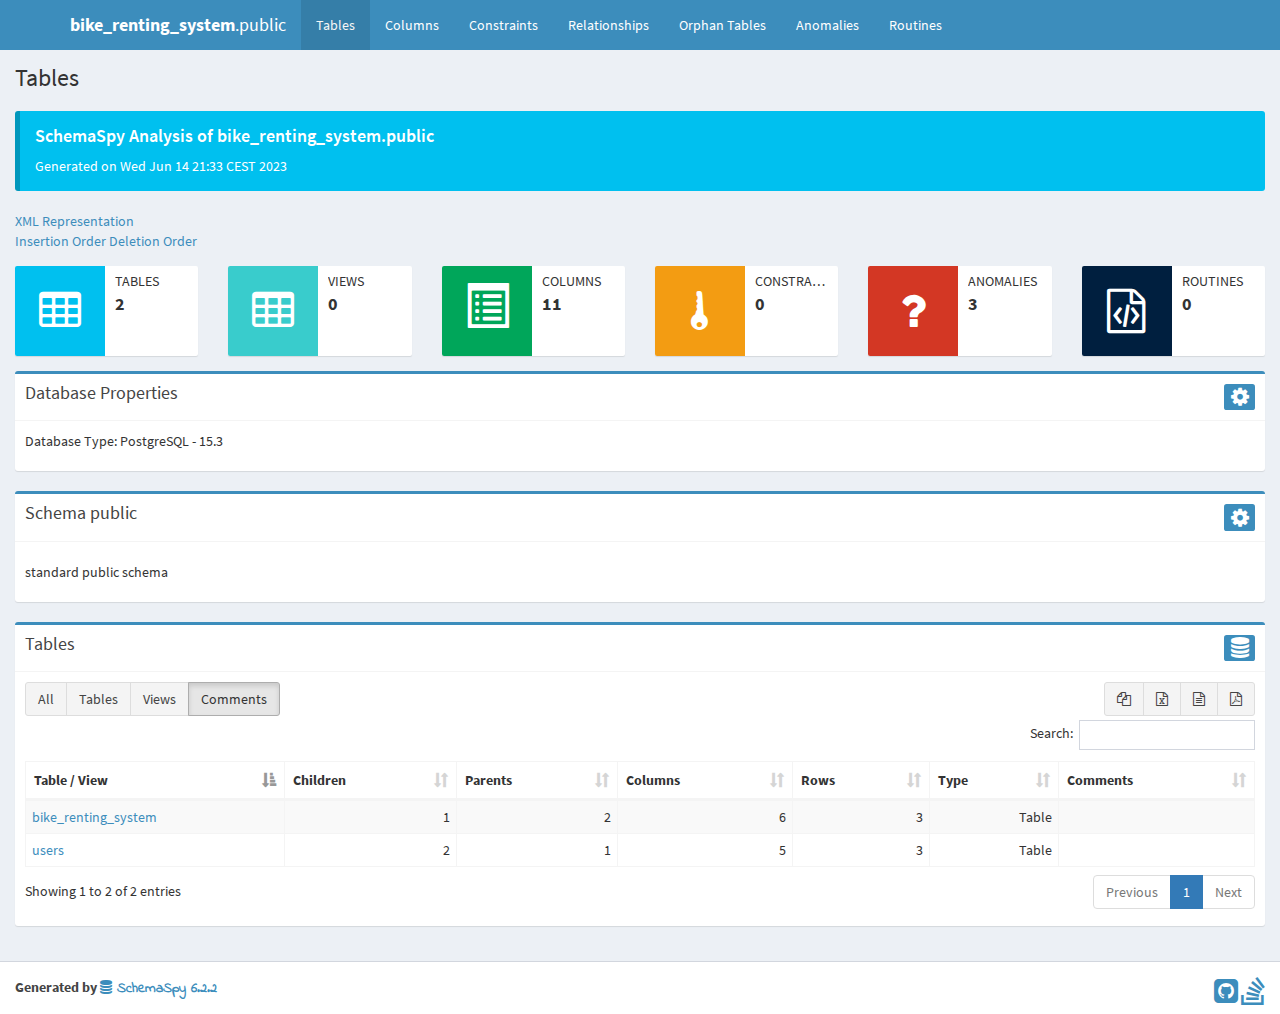
<file: database/database_documentation/index.html>
<!DOCTYPE html>
<html>
    <head>
        <meta charset="utf-8">
        <meta http-equiv="X-UA-Compatible" content="IE=edge">
        <title>bike_renting_system.public</title>
        <!-- Tell the browser to be responsive to screen width -->
        <meta content="width=device-width, initial-scale=1, maximum-scale=1, user-scalable=no" name="viewport">
        <link rel="icon" type="image/png" sizes="16x16" href="favicon.png">
        <!-- Bootstrap 3.3.5 -->
        <link rel="stylesheet" href="bower/admin-lte/bootstrap/css/bootstrap.min.css">
        <!-- Font Awesome -->
        <link rel="stylesheet" href="bower/font-awesome/css/font-awesome.min.css">
        <!-- Ionicons -->
        <link rel="stylesheet" href="bower/ionicons/css/ionicons.min.css">
        <!-- DataTables -->
        <link rel="stylesheet" href="bower/datatables.net-bs/css/dataTables.bootstrap.min.css">
        <link rel="stylesheet" href="bower/datatables.net-buttons-bs/css/buttons.bootstrap.min.css">
        <!-- Code Mirror -->
        <link rel="stylesheet" href="bower/codemirror/codemirror.css">
        <!-- Fonts -->
        <link href='fonts/indieflower/indie-flower.css' rel='stylesheet' type='text/css'>
        <link href='fonts/source-sans-pro/source-sans-pro.css' rel='stylesheet' type='text/css'>

        <!-- Theme style -->
        <link rel="stylesheet" href="bower/admin-lte/dist/css/AdminLTE.min.css">
        <!-- Salvattore -->
        <link rel="stylesheet" href="bower/salvattore/salvattore.css">
        <!-- AdminLTE Skins. Choose a skin from the css/skins
           folder instead of downloading all of them to reduce the load. -->
        <link rel="stylesheet" href="bower/admin-lte/dist/css/skins/_all-skins.min.css">
        <!-- SchemaSpy -->
        <link rel="stylesheet" href="schemaSpy.css">

        <!-- HTML5 Shim and Respond.js IE8 support of HTML5 elements and media queries -->
        <!-- WARNING: Respond.js doesn't work if you view the page via file:// -->
        <!--[if lt IE 9]>
        <script src="bower/html5shiv/html5shiv.min.js"></script>
        <script src="bower/respond/respond.min.js"></script>
        <![endif]-->
    </head>
    <!-- ADD THE CLASS layout-top-nav TO REMOVE THE SIDEBAR. -->
    <body class="hold-transition skin-blue layout-top-nav">
        <div class="wrapper">
            <header class="main-header">
                <nav class="navbar navbar-static-top">
                    <div class="container">
                        <div class="navbar-header">
                            <a href="index.html" class="navbar-brand"><b>bike_renting_system</b></a><span class="navbar-brand" style="padding-left: 0">.public</span>
                            <button type="button" class="navbar-toggle collapsed" data-toggle="collapse" data-target="#navbar-collapse"><i class="fa fa-bars"></i></button>
                        </div>

                        <!-- Collect the nav links, forms, and other content for toggling -->
                        <div class="collapse navbar-collapse pull-left" id="navbar-collapse">
                            <ul class="nav navbar-nav">
                                <li><a href="index.html">Tables <span class="sr-only">(current)</span></a></li>
                                <li><a href="columns.html" title="All of the columns in the schema">Columns</a></li>
                                <li><a href="constraints.html" title="Useful for diagnosing error messages that just give constraint name or number">Constraints</a></li>
                                <li><a href="relationships.html" title="Diagram of table relationships">Relationships</a></li>
                                <li><a href="orphans.html" title="View of tables with neither parents nor children">Orphan&nbsp;Tables</a></li>
                                <li><a href="anomalies.html" title="Things that might not be quite right">Anomalies</a></li>
                                <li><a href="routines.html" title="Procedures and functions">Routines</a></li>
                            </ul>
                        </div>
                        <!-- /.navbar-collapse -->
                        <!-- Navbar Right Menu -->
                    </div>
                    <!-- /.container-fluid -->
                </nav>
            </header>
            <!-- Main content -->
            <!-- Full Width Column -->
            <div class="content-wrapper">
                <!-- Content Header (Page header) -->
                <section class="content-header">
                    <h1>Tables</h1><br />
                    <div class="row">
                        <div class="col-md-12">
                            <div class="callout callout-info">
                                <h4>SchemaSpy Analysis of bike_renting_system.public</h4>
                                <p>Generated on Wed Jun 14 21:33 CEST 2023</p>
                            </div>
                        </div>
                    </div>
                    <a href="bike_renting_system.public.xml" title="XML Representation">XML Representation</a><br />
                    <a href="insertionOrder.txt" title="Useful for loading data into a database">Insertion Order</a>
                    <a href="deletionOrder.txt" title="Useful for purging data from a database">Deletion Order</a>
                </section>
                <!-- Main content -->
                <section class="content">
                    <div class="row">
                        <div class="col-md-2 col-sm-4 col-xs-12">
                            <div class="info-box">
                                <span class="info-box-icon bg-aqua"><i class="fa fa-table"></i></span>
                                <div class="info-box-content">
                                    <span class="info-box-text">TABLES</span>
                                    <span class="info-box-number">2</span>
                                </div>
                                <!-- /.info-box-content -->
                            </div>
                            <!-- /.info-box -->
                        </div>
                        <!-- /.col -->
                        <div class="col-md-2 col-sm-4 col-xs-12">
                            <div class="info-box">
                                <span class="info-box-icon bg-teal"><i class="fa fa-table"></i></span>
                                <div class="info-box-content">
                                    <span class="info-box-text">VIEWS</span>
                                    <span class="info-box-number">0</span>
                                </div>
                                <!-- /.info-box-content -->
                            </div>
                            <!-- /.info-box -->
                        </div>
                        <!-- /.col -->
                        <div class="col-md-2 col-sm-4 col-xs-12">
                            <div class="info-box">
                                <span class="info-box-icon bg-green"><span class="glyphicon glyphicon-list-alt" aria-hidden="true"></span></span>
                                <div class="info-box-content">
                                    <span class="info-box-text">COLUMNS</span>
                                    <span class="info-box-number">11</span>
                                </div>
                                <!-- /.info-box-content -->
                            </div>
                            <!-- /.info-box -->
                        </div>
                        <!-- /.col -->
                        <div class="col-md-2 col-sm-4 col-xs-12">
                            <div class="info-box">
                                <span class="info-box-icon bg-yellow"><i class="ion ion-key"></i></span>
                                <div class="info-box-content">
                                    <span class="info-box-text">Constraints</span>
                                    <span class="info-box-number">0</span>
                                </div>
                                <!-- /.info-box-content -->
                            </div>
                            <!-- /.info-box -->
                        </div>
                        <!-- /.col -->
                        <div class="col-md-2 col-sm-4 col-xs-12">
                            <div class="info-box">
                                <span class="info-box-icon bg-red-active"><i class="fa fa-question" aria-hidden="true"></i></span>
                                <div class="info-box-content">
                                    <span class="info-box-text">Anomalies</span>
                                    <span class="info-box-number">3</span>
                                </div>
                                <!-- /.info-box-content -->
                            </div>
                            <!-- /.info-box -->
                        </div>
                        <!-- /.col -->
                        <div class="col-md-2 col-sm-4 col-xs-12">
                            <div class="info-box">
                                <span class="info-box-icon bg-navy"><i class="fa fa-file-code-o" aria-hidden="true"></i></span>
                                <div class="info-box-content">
                                    <span class="info-box-text">Routines</span>
                                    <span class="info-box-number">0</span>
                                </div>
                                <!-- /.info-box-content -->
                            </div>
                            <!-- /.info-box -->
                        </div>
                        <!-- /.col -->
                    </div>
                    <div class="box box-primary">
                        <div class="box-header with-border">
                            <h3 class="box-title">Database Properties</h3>
                            <span class="label label-primary pull-right"><i class="fa fa-cog fa-2x"></i></span>
                        </div><!-- /.box-header -->
                        <div class="box-body">
                            <p>Database Type: PostgreSQL - 15.3</p>
                        </div><!-- /.box-body -->
                    </div>
                    <div class="box box-primary">
                        <div class="box-header with-border">
                            <h3 class="box-title">Schema public</h3>
                            <span class="label label-primary pull-right"><i class="fa fa-cog fa-2x"></i></span>
                        </div><!-- /.box-header -->
                        <div class="box-body">
                            <p> <p>standard public schema</p> </p>
                        </div><!-- /.box-body -->
                    </div>
                    <div class="box box-primary">
                        <div class="box-header with-border">
                            <h3 class="box-title">Tables</h3>
                            <span class="label label-primary pull-right"><i class="fa fa-database fa-2x"></i></span>
                        </div><!-- /.box-header -->
                        <div class="box-body">
                            <table
                                    id="database_objects"
                                    class="table table-bordered table-striped dataTable"
                                    role="grid"
                                    data-paging="true"
                                    data-page-length="50"
                                    data-length-change="false">
                                <thead>
                                    <tr>
                                        <th valign="bottom">Table / View</th>
                                        <th align="right" valign="bottom">Children</th>
                                        <th align="right" valign="bottom">Parents</th>
                                        <th align="right" valign="bottom">Columns</th>
                                        <th align="right" valign="bottom">Rows</th>
                                        <th align="right" valign="bottom">Type</th>
                                        <th class="toggle">Comments</th>
                                    </tr>
                                </thead>
                                <tbody>
                                    <tr class="tbl even" valign="top">
                                        <td class="detail"><a href="tables/users.html">users</a></td>
                                        <td class="detail" align="right">2</td>
                                        <td class="detail" align="right">1</td>
                                        <td class="detail" align="right">5</td>
                                        <td class="detail" align="right">3</td>
                                        <td class="detail" align="right">Table</td>
                                        <td class="comment detail" style="display: table-cell;"></td>
                                    </tr>
                                    <tr class="tbl even" valign="top">
                                        <td class="detail"><a href="tables/bike_renting_system.html">bike_renting_system</a></td>
                                        <td class="detail" align="right">1</td>
                                        <td class="detail" align="right">2</td>
                                        <td class="detail" align="right">6</td>
                                        <td class="detail" align="right">3</td>
                                        <td class="detail" align="right">Table</td>
                                        <td class="comment detail" style="display: table-cell;"></td>
                                    </tr>
                            </table>
                        </div>
                    </div><!-- /.box-body -->
                </section>
                <!-- /.content -->
                <script>
                    var config = {
                        pagination: true
                    }
                </script>
            </div>
            <!-- /.content-wrapper -->
            <footer class="main-footer">
                <div>
                    <div class="pull-right hidden-xs">
                        <a href="https://github.com/schemaspy/schemaspy" title="GitHub for SchemaSpy"><i class="fa fa-github-square fa-2x"></i></a>
                        <a href="http://stackoverflow.com/questions/tagged/schemaspy" title="StackOverflow for SchemaSpy"><i class="fa fa-stack-overflow fa-2x"></i></a>
                    </div>
                    <strong>Generated by <a href="http://schemaspy.org/" class="logo-text"><i class="fa fa-database"></i> SchemaSpy 6.2.2</a></strong>
                </div>
                <!-- /.container -->
            </footer>
        </div>
        <!-- ./wrapper -->

        <!-- jQuery 2.2.3 -->
        <script src="bower/admin-lte/plugins/jQuery/jquery-2.2.3.min.js"></script>
        <script src="bower/admin-lte/plugins/jQueryUI/jquery-ui.min.js"></script>
        <!-- Bootstrap 3.3.5 -->
        <script src="bower/admin-lte/bootstrap/js/bootstrap.min.js"></script>
        <!-- DataTables -->
        <script src="bower/datatables.net/jquery.dataTables.min.js"></script>
        <script src="bower/datatables.net-bs/js/dataTables.bootstrap.min.js"></script>
        <script src="bower/datatables.net-buttons/dataTables.buttons.min.js"></script>
        <script src="bower/datatables.net-buttons-bs/js/buttons.bootstrap.min.js"></script>
        <script src="bower/datatables.net-buttons/buttons.html5.min.js"></script>
        <script src="bower/datatables.net-buttons/buttons.print.min.js"></script>
        <script src="bower/datatables.net-buttons/buttons.colVis.min.js"></script>
        <!-- SheetJS -->
        <script src="bower/js-xlsx/xlsx.full.min.js"></script>
        <!-- pdfmake -->
        <script src="bower/pdfmake/pdfmake.min.js"></script>
        <script src="bower/pdfmake/vfs_fonts.js"></script>
        <!-- SlimScroll -->
        <script src="bower/admin-lte/plugins/slimScroll/jquery.slimscroll.min.js"></script>
        <!-- FastClick -->
        <script src="bower/admin-lte/plugins/fastclick/fastclick.js"></script>
        <!-- Salvattore -->
        <script src="bower/salvattore/salvattore.min.js"></script>
        <!-- AnchorJS -->
        <script src="bower/anchor-js/anchor.min.js"></script>
        <!-- CodeMirror -->
        <script src="bower/codemirror/codemirror.js"></script>
        <script src="bower/codemirror/sql.js"></script>
        <!-- AdminLTE App -->
        <script src="bower/admin-lte/dist/js/app.min.js"></script>
        <script src="main.js"></script>
        <script src="schemaSpy.js"></script>
    </body>
</html>
</file>
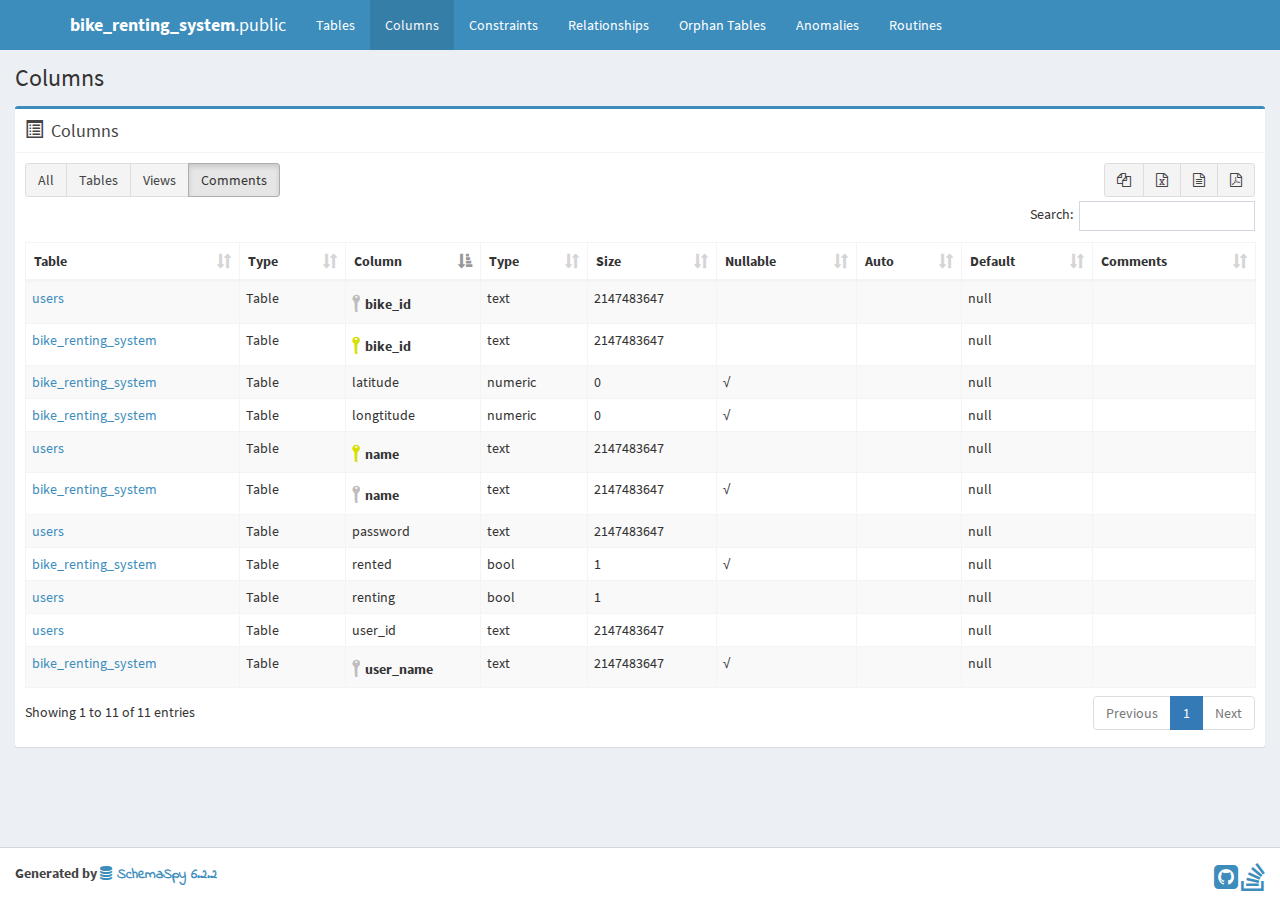
<file: database/database_documentation/columns.html>
<!DOCTYPE html>
<html>
    <head>
        <meta charset="utf-8">
        <meta http-equiv="X-UA-Compatible" content="IE=edge">
        <title>bike_renting_system.public</title>
        <!-- Tell the browser to be responsive to screen width -->
        <meta content="width=device-width, initial-scale=1, maximum-scale=1, user-scalable=no" name="viewport">
        <link rel="icon" type="image/png" sizes="16x16" href="favicon.png">
        <!-- Bootstrap 3.3.5 -->
        <link rel="stylesheet" href="bower/admin-lte/bootstrap/css/bootstrap.min.css">
        <!-- Font Awesome -->
        <link rel="stylesheet" href="bower/font-awesome/css/font-awesome.min.css">
        <!-- Ionicons -->
        <link rel="stylesheet" href="bower/ionicons/css/ionicons.min.css">
        <!-- DataTables -->
        <link rel="stylesheet" href="bower/datatables.net-bs/css/dataTables.bootstrap.min.css">
        <link rel="stylesheet" href="bower/datatables.net-buttons-bs/css/buttons.bootstrap.min.css">
        <!-- Code Mirror -->
        <link rel="stylesheet" href="bower/codemirror/codemirror.css">
        <!-- Fonts -->
        <link href='fonts/indieflower/indie-flower.css' rel='stylesheet' type='text/css'>
        <link href='fonts/source-sans-pro/source-sans-pro.css' rel='stylesheet' type='text/css'>

        <!-- Theme style -->
        <link rel="stylesheet" href="bower/admin-lte/dist/css/AdminLTE.min.css">
        <!-- Salvattore -->
        <link rel="stylesheet" href="bower/salvattore/salvattore.css">
        <!-- AdminLTE Skins. Choose a skin from the css/skins
           folder instead of downloading all of them to reduce the load. -->
        <link rel="stylesheet" href="bower/admin-lte/dist/css/skins/_all-skins.min.css">
        <!-- SchemaSpy -->
        <link rel="stylesheet" href="schemaSpy.css">

        <!-- HTML5 Shim and Respond.js IE8 support of HTML5 elements and media queries -->
        <!-- WARNING: Respond.js doesn't work if you view the page via file:// -->
        <!--[if lt IE 9]>
        <script src="bower/html5shiv/html5shiv.min.js"></script>
        <script src="bower/respond/respond.min.js"></script>
        <![endif]-->
    </head>
    <!-- ADD THE CLASS layout-top-nav TO REMOVE THE SIDEBAR. -->
    <body class="hold-transition skin-blue layout-top-nav">
        <div class="wrapper">
            <header class="main-header">
                <nav class="navbar navbar-static-top">
                    <div class="container">
                        <div class="navbar-header">
                            <a href="index.html" class="navbar-brand"><b>bike_renting_system</b></a><span class="navbar-brand" style="padding-left: 0">.public</span>
                            <button type="button" class="navbar-toggle collapsed" data-toggle="collapse" data-target="#navbar-collapse"><i class="fa fa-bars"></i></button>
                        </div>

                        <!-- Collect the nav links, forms, and other content for toggling -->
                        <div class="collapse navbar-collapse pull-left" id="navbar-collapse">
                            <ul class="nav navbar-nav">
                                <li><a href="index.html">Tables <span class="sr-only">(current)</span></a></li>
                                <li><a href="columns.html" title="All of the columns in the schema">Columns</a></li>
                                <li><a href="constraints.html" title="Useful for diagnosing error messages that just give constraint name or number">Constraints</a></li>
                                <li><a href="relationships.html" title="Diagram of table relationships">Relationships</a></li>
                                <li><a href="orphans.html" title="View of tables with neither parents nor children">Orphan&nbsp;Tables</a></li>
                                <li><a href="anomalies.html" title="Things that might not be quite right">Anomalies</a></li>
                                <li><a href="routines.html" title="Procedures and functions">Routines</a></li>
                            </ul>
                        </div>
                        <!-- /.navbar-collapse -->
                        <!-- Navbar Right Menu -->
                    </div>
                    <!-- /.container-fluid -->
                </nav>
            </header>
            <!-- Main content -->
            <!-- Full Width Column -->
            <div class="content-wrapper">
                <!-- Content Header (Page header) -->
                <section class="content-header">
                    <h1>Columns</h1>
                </section>
                <!-- Main content -->
                <section class="content">
                    <div class="box box-primary">
                        <div class="box-header with-border">
                            <span class="glyphicon glyphicon-list-alt" aria-hidden="true"></span>
                            <h3 class="box-title">Columns</h3>
                        </div>
                        <div class="box-body">
                            <table
                                    id="column_table"
                                    class="table table-bordered table-striped dataTable"
                                    role="grid"
                                    data-paging="true"
                                    data-page-length="50"
                                    data-length-change="false">
                                <thead align='left'>
                                    <tr>
                                        <th>Table</th>
                                        <th>Type</th>
                                        <th>Column</th>
                                        <th>Type</th>
                                        <th>Size</th>
                                        <th title='Are nulls allowed?'>Nullable</th>
                                        <th title='Is column automatically updated?'>Auto</th>
                                        <th title='Default value'>Default</th>
                                        <th title='Comments' class="toggle"><span>Comments</span></th>
                                    </tr>
                                </thead>
                                <tbody></tbody>
                            </table>
                        </div>
                    </div>
                </section>
                <script>
                    var tableData = [
    {
        "tableName": "users",
        "tableFileName": "users",
        "tableType": "Table",
        "keyClass": "primaryKey",
        "keyTitle": "Primary Key",
        "name": "<i class='icon ion-key iconkey' style='padding-left: 5px;'><\/i>name",
        "type": "text",
        "length": 2147483647,
        "nullable": "",
        "autoUpdated": "",
        "defaultValue": "null",
        "comments": ""
    },
    {
        "tableName": "bike_renting_system",
        "tableFileName": "bike_renting_system",
        "tableType": "Table",
        "keyClass": "",
        "keyTitle": "",
        "name": "longtitude",
        "type": "numeric",
        "length": 0,
        "nullable": "√",
        "autoUpdated": "",
        "defaultValue": "null",
        "comments": ""
    },
    {
        "tableName": "users",
        "tableFileName": "users",
        "tableType": "Table",
        "keyClass": "",
        "keyTitle": "",
        "name": "password",
        "type": "text",
        "length": 2147483647,
        "nullable": "",
        "autoUpdated": "",
        "defaultValue": "null",
        "comments": ""
    },
    {
        "tableName": "users",
        "tableFileName": "users",
        "tableType": "Table",
        "keyClass": "",
        "keyTitle": "",
        "name": "renting",
        "type": "bool",
        "length": 1,
        "nullable": "",
        "autoUpdated": "",
        "defaultValue": "null",
        "comments": ""
    },
    {
        "tableName": "users",
        "tableFileName": "users",
        "tableType": "Table",
        "keyClass": "foreignKey",
        "keyTitle": "Foreign Key",
        "name": "<i class='icon ion-key iconkey' style='padding-left: 5px;'><\/i>bike_id",
        "type": "text",
        "length": 2147483647,
        "nullable": "",
        "autoUpdated": "",
        "defaultValue": "null",
        "comments": ""
    },
    {
        "tableName": "bike_renting_system",
        "tableFileName": "bike_renting_system",
        "tableType": "Table",
        "keyClass": "",
        "keyTitle": "",
        "name": "latitude",
        "type": "numeric",
        "length": 0,
        "nullable": "√",
        "autoUpdated": "",
        "defaultValue": "null",
        "comments": ""
    },
    {
        "tableName": "bike_renting_system",
        "tableFileName": "bike_renting_system",
        "tableType": "Table",
        "keyClass": "foreignKey",
        "keyTitle": "Foreign Key",
        "name": "<i class='icon ion-key iconkey' style='padding-left: 5px;'><\/i>user_name",
        "type": "text",
        "length": 2147483647,
        "nullable": "√",
        "autoUpdated": "",
        "defaultValue": "null",
        "comments": ""
    },
    {
        "tableName": "bike_renting_system",
        "tableFileName": "bike_renting_system",
        "tableType": "Table",
        "keyClass": "primaryKey",
        "keyTitle": "Primary Key",
        "name": "<i class='icon ion-key iconkey' style='padding-left: 5px;'><\/i>bike_id",
        "type": "text",
        "length": 2147483647,
        "nullable": "",
        "autoUpdated": "",
        "defaultValue": "null",
        "comments": ""
    },
    {
        "tableName": "bike_renting_system",
        "tableFileName": "bike_renting_system",
        "tableType": "Table",
        "keyClass": "",
        "keyTitle": "",
        "name": "rented",
        "type": "bool",
        "length": 1,
        "nullable": "√",
        "autoUpdated": "",
        "defaultValue": "null",
        "comments": ""
    },
    {
        "tableName": "users",
        "tableFileName": "users",
        "tableType": "Table",
        "keyClass": "",
        "keyTitle": "",
        "name": "user_id",
        "type": "text",
        "length": 2147483647,
        "nullable": "",
        "autoUpdated": "",
        "defaultValue": "null",
        "comments": ""
    },
    {
        "tableName": "bike_renting_system",
        "tableFileName": "bike_renting_system",
        "tableType": "Table",
        "keyClass": "foreignKey",
        "keyTitle": "Foreign Key",
        "name": "<i class='icon ion-key iconkey' style='padding-left: 5px;'><\/i>name",
        "type": "text",
        "length": 2147483647,
        "nullable": "√",
        "autoUpdated": "",
        "defaultValue": "null",
        "comments": ""
    }
];
                    var config = {
                        pagination: true
                    };
                </script>
            </div>
            <!-- /.content-wrapper -->
            <footer class="main-footer">
                <div>
                    <div class="pull-right hidden-xs">
                        <a href="https://github.com/schemaspy/schemaspy" title="GitHub for SchemaSpy"><i class="fa fa-github-square fa-2x"></i></a>
                        <a href="http://stackoverflow.com/questions/tagged/schemaspy" title="StackOverflow for SchemaSpy"><i class="fa fa-stack-overflow fa-2x"></i></a>
                    </div>
                    <strong>Generated by <a href="http://schemaspy.org/" class="logo-text"><i class="fa fa-database"></i> SchemaSpy 6.2.2</a></strong>
                </div>
                <!-- /.container -->
            </footer>
        </div>
        <!-- ./wrapper -->

        <!-- jQuery 2.2.3 -->
        <script src="bower/admin-lte/plugins/jQuery/jquery-2.2.3.min.js"></script>
        <script src="bower/admin-lte/plugins/jQueryUI/jquery-ui.min.js"></script>
        <!-- Bootstrap 3.3.5 -->
        <script src="bower/admin-lte/bootstrap/js/bootstrap.min.js"></script>
        <!-- DataTables -->
        <script src="bower/datatables.net/jquery.dataTables.min.js"></script>
        <script src="bower/datatables.net-bs/js/dataTables.bootstrap.min.js"></script>
        <script src="bower/datatables.net-buttons/dataTables.buttons.min.js"></script>
        <script src="bower/datatables.net-buttons-bs/js/buttons.bootstrap.min.js"></script>
        <script src="bower/datatables.net-buttons/buttons.html5.min.js"></script>
        <script src="bower/datatables.net-buttons/buttons.print.min.js"></script>
        <script src="bower/datatables.net-buttons/buttons.colVis.min.js"></script>
        <!-- SheetJS -->
        <script src="bower/js-xlsx/xlsx.full.min.js"></script>
        <!-- pdfmake -->
        <script src="bower/pdfmake/pdfmake.min.js"></script>
        <script src="bower/pdfmake/vfs_fonts.js"></script>
        <!-- SlimScroll -->
        <script src="bower/admin-lte/plugins/slimScroll/jquery.slimscroll.min.js"></script>
        <!-- FastClick -->
        <script src="bower/admin-lte/plugins/fastclick/fastclick.js"></script>
        <!-- Salvattore -->
        <script src="bower/salvattore/salvattore.min.js"></script>
        <!-- AnchorJS -->
        <script src="bower/anchor-js/anchor.min.js"></script>
        <!-- CodeMirror -->
        <script src="bower/codemirror/codemirror.js"></script>
        <script src="bower/codemirror/sql.js"></script>
        <!-- AdminLTE App -->
        <script src="bower/admin-lte/dist/js/app.min.js"></script>
        <script src="column.js"></script>
        <script src="schemaSpy.js"></script>
    </body>
</html>
</file>
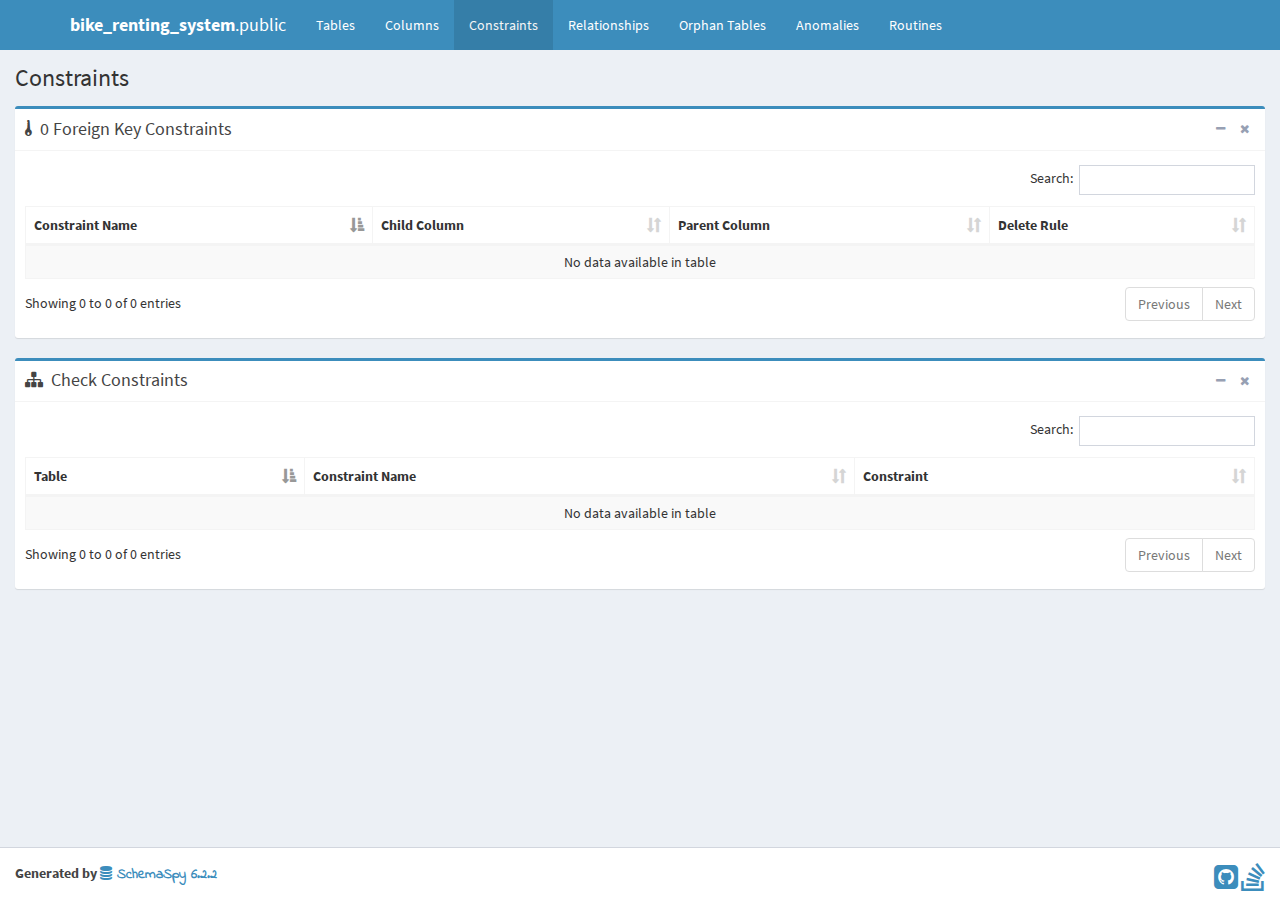
<file: database/database_documentation/constraints.html>
<!DOCTYPE html>
<html>
    <head>
        <meta charset="utf-8">
        <meta http-equiv="X-UA-Compatible" content="IE=edge">
        <title>bike_renting_system.public</title>
        <!-- Tell the browser to be responsive to screen width -->
        <meta content="width=device-width, initial-scale=1, maximum-scale=1, user-scalable=no" name="viewport">
        <link rel="icon" type="image/png" sizes="16x16" href="favicon.png">
        <!-- Bootstrap 3.3.5 -->
        <link rel="stylesheet" href="bower/admin-lte/bootstrap/css/bootstrap.min.css">
        <!-- Font Awesome -->
        <link rel="stylesheet" href="bower/font-awesome/css/font-awesome.min.css">
        <!-- Ionicons -->
        <link rel="stylesheet" href="bower/ionicons/css/ionicons.min.css">
        <!-- DataTables -->
        <link rel="stylesheet" href="bower/datatables.net-bs/css/dataTables.bootstrap.min.css">
        <link rel="stylesheet" href="bower/datatables.net-buttons-bs/css/buttons.bootstrap.min.css">
        <!-- Code Mirror -->
        <link rel="stylesheet" href="bower/codemirror/codemirror.css">
        <!-- Fonts -->
        <link href='fonts/indieflower/indie-flower.css' rel='stylesheet' type='text/css'>
        <link href='fonts/source-sans-pro/source-sans-pro.css' rel='stylesheet' type='text/css'>

        <!-- Theme style -->
        <link rel="stylesheet" href="bower/admin-lte/dist/css/AdminLTE.min.css">
        <!-- Salvattore -->
        <link rel="stylesheet" href="bower/salvattore/salvattore.css">
        <!-- AdminLTE Skins. Choose a skin from the css/skins
           folder instead of downloading all of them to reduce the load. -->
        <link rel="stylesheet" href="bower/admin-lte/dist/css/skins/_all-skins.min.css">
        <!-- SchemaSpy -->
        <link rel="stylesheet" href="schemaSpy.css">

        <!-- HTML5 Shim and Respond.js IE8 support of HTML5 elements and media queries -->
        <!-- WARNING: Respond.js doesn't work if you view the page via file:// -->
        <!--[if lt IE 9]>
        <script src="bower/html5shiv/html5shiv.min.js"></script>
        <script src="bower/respond/respond.min.js"></script>
        <![endif]-->
    </head>
    <!-- ADD THE CLASS layout-top-nav TO REMOVE THE SIDEBAR. -->
    <body class="hold-transition skin-blue layout-top-nav">
        <div class="wrapper">
            <header class="main-header">
                <nav class="navbar navbar-static-top">
                    <div class="container">
                        <div class="navbar-header">
                            <a href="index.html" class="navbar-brand"><b>bike_renting_system</b></a><span class="navbar-brand" style="padding-left: 0">.public</span>
                            <button type="button" class="navbar-toggle collapsed" data-toggle="collapse" data-target="#navbar-collapse"><i class="fa fa-bars"></i></button>
                        </div>

                        <!-- Collect the nav links, forms, and other content for toggling -->
                        <div class="collapse navbar-collapse pull-left" id="navbar-collapse">
                            <ul class="nav navbar-nav">
                                <li><a href="index.html">Tables <span class="sr-only">(current)</span></a></li>
                                <li><a href="columns.html" title="All of the columns in the schema">Columns</a></li>
                                <li><a href="constraints.html" title="Useful for diagnosing error messages that just give constraint name or number">Constraints</a></li>
                                <li><a href="relationships.html" title="Diagram of table relationships">Relationships</a></li>
                                <li><a href="orphans.html" title="View of tables with neither parents nor children">Orphan&nbsp;Tables</a></li>
                                <li><a href="anomalies.html" title="Things that might not be quite right">Anomalies</a></li>
                                <li><a href="routines.html" title="Procedures and functions">Routines</a></li>
                            </ul>
                        </div>
                        <!-- /.navbar-collapse -->
                        <!-- Navbar Right Menu -->
                    </div>
                    <!-- /.container-fluid -->
                </nav>
            </header>
            <!-- Main content -->
            <!-- Full Width Column -->
            <div class="content-wrapper">
                <!-- Content Header (Page header) -->
                <section class="content-header">
                    <h1>Constraints</h1>
                </section>
                <!-- Main content -->
                <section class="content">
                    <div class="box box-primary">
                        <div class="box-header with-border">
                            <i class="ion ion-key"></i>
                            <h3 class="box-title">0 Foreign Key Constraints</h3>
                            <div class="box-tools pull-right">
                                <button type="button" class="btn btn-box-tool" data-widget="collapse"><i class="fa fa-minus"></i></button>
                                <button type="button" class="btn btn-box-tool" data-widget="remove"><i class="fa fa-times"></i></button>
                            </div>
                        </div>
                        <div class="box-body">
                            <table
                                    id="fk_table"
                                    class="table table-bordered table-striped dataTable"
                                    role="grid"
                                    data-paging="true"
                                    data-page-length="50"
                                    data-length-change="false">
                                <thead align='left'>
                                    <tr>
                                        <th>Constraint Name</th>
                                        <th>Child Column</th>
                                        <th>Parent Column</th>
                                        <th>Delete Rule</th>
                                    </tr>
                                </thead>
                                <tbody>
                                </tbody>
                            </table>
                        </div>
                    </div>
                    <div class="box box-primary">
                        <div class="box-header with-border">
                            <i class="fa fa-sitemap"></i>
                            <h3 class="box-title">Check Constraints</h3>
                            <div class="box-tools pull-right">
                                <button type="button" class="btn btn-box-tool" data-widget="collapse"><i class="fa fa-minus"></i></button>
                                <button type="button" class="btn btn-box-tool" data-widget="remove"><i class="fa fa-times"></i></button>
                            </div>
                        </div>
                        <div class="box-body">
                            <table
                                    id="check_table"
                                    class="table table-bordered table-striped dataTable"
                                    role="grid"
                                    data-paging="true"
                                    data-page-length="10"
                                    data-length-change="false">
                                <thead align='left'>
                                    <tr>
                                        <th>Table</th>
                                        <th>Constraint Name</th>
                                        <th>Constraint</th>
                                    </tr>
                                </thead>
                                <tbody>
                                </tbody>
                            </table>
                        </div>
                    </div>
                </section>
                <script>
                    var config = {
                        pagination: true
                    }
                </script>
            </div>
            <!-- /.content-wrapper -->
            <footer class="main-footer">
                <div>
                    <div class="pull-right hidden-xs">
                        <a href="https://github.com/schemaspy/schemaspy" title="GitHub for SchemaSpy"><i class="fa fa-github-square fa-2x"></i></a>
                        <a href="http://stackoverflow.com/questions/tagged/schemaspy" title="StackOverflow for SchemaSpy"><i class="fa fa-stack-overflow fa-2x"></i></a>
                    </div>
                    <strong>Generated by <a href="http://schemaspy.org/" class="logo-text"><i class="fa fa-database"></i> SchemaSpy 6.2.2</a></strong>
                </div>
                <!-- /.container -->
            </footer>
        </div>
        <!-- ./wrapper -->

        <!-- jQuery 2.2.3 -->
        <script src="bower/admin-lte/plugins/jQuery/jquery-2.2.3.min.js"></script>
        <script src="bower/admin-lte/plugins/jQueryUI/jquery-ui.min.js"></script>
        <!-- Bootstrap 3.3.5 -->
        <script src="bower/admin-lte/bootstrap/js/bootstrap.min.js"></script>
        <!-- DataTables -->
        <script src="bower/datatables.net/jquery.dataTables.min.js"></script>
        <script src="bower/datatables.net-bs/js/dataTables.bootstrap.min.js"></script>
        <script src="bower/datatables.net-buttons/dataTables.buttons.min.js"></script>
        <script src="bower/datatables.net-buttons-bs/js/buttons.bootstrap.min.js"></script>
        <script src="bower/datatables.net-buttons/buttons.html5.min.js"></script>
        <script src="bower/datatables.net-buttons/buttons.print.min.js"></script>
        <script src="bower/datatables.net-buttons/buttons.colVis.min.js"></script>
        <!-- SheetJS -->
        <script src="bower/js-xlsx/xlsx.full.min.js"></script>
        <!-- pdfmake -->
        <script src="bower/pdfmake/pdfmake.min.js"></script>
        <script src="bower/pdfmake/vfs_fonts.js"></script>
        <!-- SlimScroll -->
        <script src="bower/admin-lte/plugins/slimScroll/jquery.slimscroll.min.js"></script>
        <!-- FastClick -->
        <script src="bower/admin-lte/plugins/fastclick/fastclick.js"></script>
        <!-- Salvattore -->
        <script src="bower/salvattore/salvattore.min.js"></script>
        <!-- AnchorJS -->
        <script src="bower/anchor-js/anchor.min.js"></script>
        <!-- CodeMirror -->
        <script src="bower/codemirror/codemirror.js"></script>
        <script src="bower/codemirror/sql.js"></script>
        <!-- AdminLTE App -->
        <script src="bower/admin-lte/dist/js/app.min.js"></script>
        <script src="constraint.js"></script>
        <script src="schemaSpy.js"></script>
    </body>
</html>
</file>
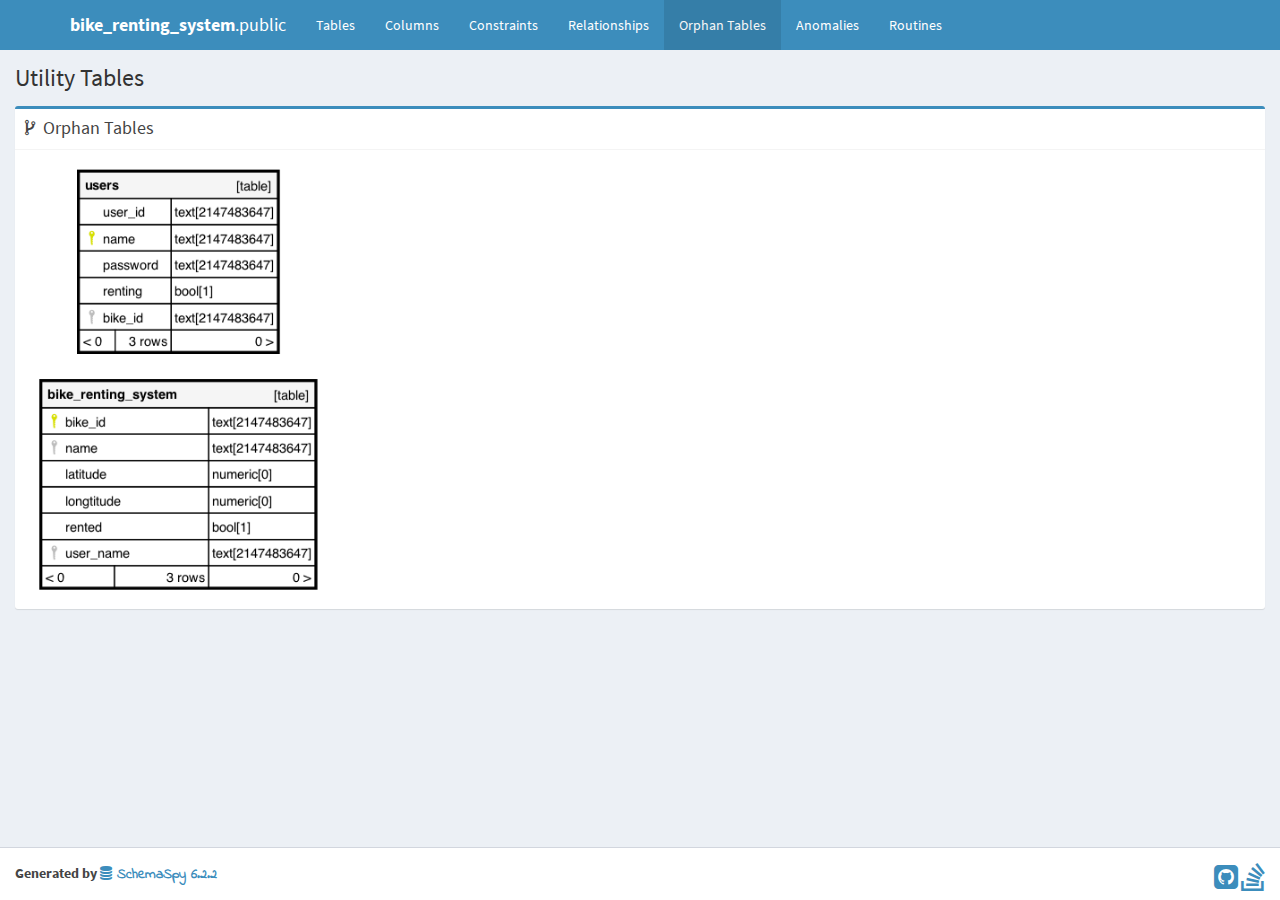
<file: database/database_documentation/orphans.html>
<!DOCTYPE html>
<html>
    <head>
        <meta charset="utf-8">
        <meta http-equiv="X-UA-Compatible" content="IE=edge">
        <title>bike_renting_system.public</title>
        <!-- Tell the browser to be responsive to screen width -->
        <meta content="width=device-width, initial-scale=1, maximum-scale=1, user-scalable=no" name="viewport">
        <link rel="icon" type="image/png" sizes="16x16" href="favicon.png">
        <!-- Bootstrap 3.3.5 -->
        <link rel="stylesheet" href="bower/admin-lte/bootstrap/css/bootstrap.min.css">
        <!-- Font Awesome -->
        <link rel="stylesheet" href="bower/font-awesome/css/font-awesome.min.css">
        <!-- Ionicons -->
        <link rel="stylesheet" href="bower/ionicons/css/ionicons.min.css">
        <!-- DataTables -->
        <link rel="stylesheet" href="bower/datatables.net-bs/css/dataTables.bootstrap.min.css">
        <link rel="stylesheet" href="bower/datatables.net-buttons-bs/css/buttons.bootstrap.min.css">
        <!-- Code Mirror -->
        <link rel="stylesheet" href="bower/codemirror/codemirror.css">
        <!-- Fonts -->
        <link href='fonts/indieflower/indie-flower.css' rel='stylesheet' type='text/css'>
        <link href='fonts/source-sans-pro/source-sans-pro.css' rel='stylesheet' type='text/css'>

        <!-- Theme style -->
        <link rel="stylesheet" href="bower/admin-lte/dist/css/AdminLTE.min.css">
        <!-- Salvattore -->
        <link rel="stylesheet" href="bower/salvattore/salvattore.css">
        <!-- AdminLTE Skins. Choose a skin from the css/skins
           folder instead of downloading all of them to reduce the load. -->
        <link rel="stylesheet" href="bower/admin-lte/dist/css/skins/_all-skins.min.css">
        <!-- SchemaSpy -->
        <link rel="stylesheet" href="schemaSpy.css">

        <!-- HTML5 Shim and Respond.js IE8 support of HTML5 elements and media queries -->
        <!-- WARNING: Respond.js doesn't work if you view the page via file:// -->
        <!--[if lt IE 9]>
        <script src="bower/html5shiv/html5shiv.min.js"></script>
        <script src="bower/respond/respond.min.js"></script>
        <![endif]-->
    </head>
    <!-- ADD THE CLASS layout-top-nav TO REMOVE THE SIDEBAR. -->
    <body class="hold-transition skin-blue layout-top-nav">
        <div class="wrapper">
            <header class="main-header">
                <nav class="navbar navbar-static-top">
                    <div class="container">
                        <div class="navbar-header">
                            <a href="index.html" class="navbar-brand"><b>bike_renting_system</b></a><span class="navbar-brand" style="padding-left: 0">.public</span>
                            <button type="button" class="navbar-toggle collapsed" data-toggle="collapse" data-target="#navbar-collapse"><i class="fa fa-bars"></i></button>
                        </div>

                        <!-- Collect the nav links, forms, and other content for toggling -->
                        <div class="collapse navbar-collapse pull-left" id="navbar-collapse">
                            <ul class="nav navbar-nav">
                                <li><a href="index.html">Tables <span class="sr-only">(current)</span></a></li>
                                <li><a href="columns.html" title="All of the columns in the schema">Columns</a></li>
                                <li><a href="constraints.html" title="Useful for diagnosing error messages that just give constraint name or number">Constraints</a></li>
                                <li><a href="relationships.html" title="Diagram of table relationships">Relationships</a></li>
                                <li><a href="orphans.html" title="View of tables with neither parents nor children">Orphan&nbsp;Tables</a></li>
                                <li><a href="anomalies.html" title="Things that might not be quite right">Anomalies</a></li>
                                <li><a href="routines.html" title="Procedures and functions">Routines</a></li>
                            </ul>
                        </div>
                        <!-- /.navbar-collapse -->
                        <!-- Navbar Right Menu -->
                    </div>
                    <!-- /.container-fluid -->
                </nav>
            </header>
            <!-- Main content -->
            <!-- Full Width Column -->
            <div class="content-wrapper">
                <!-- Content Header (Page header) -->
                <section class="content-header">
                    <h1>Utility Tables</h1>
                </section>
                <!-- Main content -->
                <section class="content">
                    <div class="box box-primary">
                        <div class="box-header with-border">
                            <i class="fa fa-code-fork"></i>
                            <h3 class="box-title">Orphan Tables</h3>
                        </div>
                        <div class="box-body">
                            <div id="grid" data-columns>
                                <div class="item">
<img id="orphans" src="diagrams/orphans/orphans.png" usemap="#orphans" style="max-width:100%;" border="0" align="top">
<map id="orphans" name="orphans">
<area shape="rect" id="node1" href="tables/bike_renting_system.html" target="_top" title="bike_renting_system" alt="" coords="5,239,337,484">
<area shape="rect" id="node2" href="tables/users.html" target="_top" title="users" alt="" coords="47,5,295,221">
</map>
                                </div>
                            </div>
                        </div>
                    </div>
                </section>
            </div>
            <!-- /.content-wrapper -->
            <footer class="main-footer">
                <div>
                    <div class="pull-right hidden-xs">
                        <a href="https://github.com/schemaspy/schemaspy" title="GitHub for SchemaSpy"><i class="fa fa-github-square fa-2x"></i></a>
                        <a href="http://stackoverflow.com/questions/tagged/schemaspy" title="StackOverflow for SchemaSpy"><i class="fa fa-stack-overflow fa-2x"></i></a>
                    </div>
                    <strong>Generated by <a href="http://schemaspy.org/" class="logo-text"><i class="fa fa-database"></i> SchemaSpy 6.2.2</a></strong>
                </div>
                <!-- /.container -->
            </footer>
        </div>
        <!-- ./wrapper -->

        <!-- jQuery 2.2.3 -->
        <script src="bower/admin-lte/plugins/jQuery/jquery-2.2.3.min.js"></script>
        <script src="bower/admin-lte/plugins/jQueryUI/jquery-ui.min.js"></script>
        <!-- Bootstrap 3.3.5 -->
        <script src="bower/admin-lte/bootstrap/js/bootstrap.min.js"></script>
        <!-- DataTables -->
        <script src="bower/datatables.net/jquery.dataTables.min.js"></script>
        <script src="bower/datatables.net-bs/js/dataTables.bootstrap.min.js"></script>
        <script src="bower/datatables.net-buttons/dataTables.buttons.min.js"></script>
        <script src="bower/datatables.net-buttons-bs/js/buttons.bootstrap.min.js"></script>
        <script src="bower/datatables.net-buttons/buttons.html5.min.js"></script>
        <script src="bower/datatables.net-buttons/buttons.print.min.js"></script>
        <script src="bower/datatables.net-buttons/buttons.colVis.min.js"></script>
        <!-- SheetJS -->
        <script src="bower/js-xlsx/xlsx.full.min.js"></script>
        <!-- pdfmake -->
        <script src="bower/pdfmake/pdfmake.min.js"></script>
        <script src="bower/pdfmake/vfs_fonts.js"></script>
        <!-- SlimScroll -->
        <script src="bower/admin-lte/plugins/slimScroll/jquery.slimscroll.min.js"></script>
        <!-- FastClick -->
        <script src="bower/admin-lte/plugins/fastclick/fastclick.js"></script>
        <!-- Salvattore -->
        <script src="bower/salvattore/salvattore.min.js"></script>
        <!-- AnchorJS -->
        <script src="bower/anchor-js/anchor.min.js"></script>
        <!-- CodeMirror -->
        <script src="bower/codemirror/codemirror.js"></script>
        <script src="bower/codemirror/sql.js"></script>
        <!-- AdminLTE App -->
        <script src="bower/admin-lte/dist/js/app.min.js"></script>
        <script src=""></script>
        <script src="schemaSpy.js"></script>
    </body>
</html>
</file>
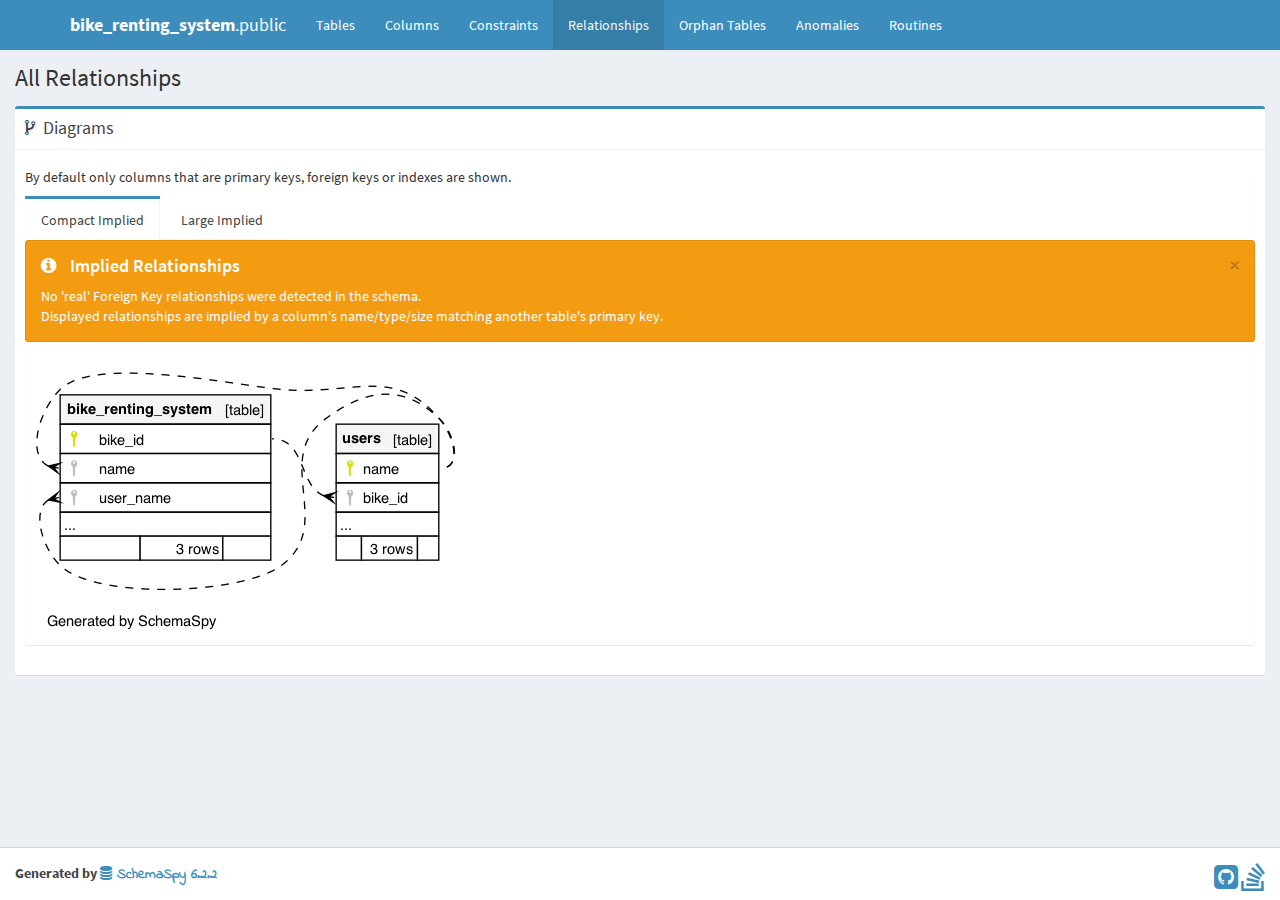
<file: database/database_documentation/relationships.html>
<!DOCTYPE html>
<html>
    <head>
        <meta charset="utf-8">
        <meta http-equiv="X-UA-Compatible" content="IE=edge">
        <title>bike_renting_system.public</title>
        <!-- Tell the browser to be responsive to screen width -->
        <meta content="width=device-width, initial-scale=1, maximum-scale=1, user-scalable=no" name="viewport">
        <link rel="icon" type="image/png" sizes="16x16" href="favicon.png">
        <!-- Bootstrap 3.3.5 -->
        <link rel="stylesheet" href="bower/admin-lte/bootstrap/css/bootstrap.min.css">
        <!-- Font Awesome -->
        <link rel="stylesheet" href="bower/font-awesome/css/font-awesome.min.css">
        <!-- Ionicons -->
        <link rel="stylesheet" href="bower/ionicons/css/ionicons.min.css">
        <!-- DataTables -->
        <link rel="stylesheet" href="bower/datatables.net-bs/css/dataTables.bootstrap.min.css">
        <link rel="stylesheet" href="bower/datatables.net-buttons-bs/css/buttons.bootstrap.min.css">
        <!-- Code Mirror -->
        <link rel="stylesheet" href="bower/codemirror/codemirror.css">
        <!-- Fonts -->
        <link href='fonts/indieflower/indie-flower.css' rel='stylesheet' type='text/css'>
        <link href='fonts/source-sans-pro/source-sans-pro.css' rel='stylesheet' type='text/css'>

        <!-- Theme style -->
        <link rel="stylesheet" href="bower/admin-lte/dist/css/AdminLTE.min.css">
        <!-- Salvattore -->
        <link rel="stylesheet" href="bower/salvattore/salvattore.css">
        <!-- AdminLTE Skins. Choose a skin from the css/skins
           folder instead of downloading all of them to reduce the load. -->
        <link rel="stylesheet" href="bower/admin-lte/dist/css/skins/_all-skins.min.css">
        <!-- SchemaSpy -->
        <link rel="stylesheet" href="schemaSpy.css">

        <!-- HTML5 Shim and Respond.js IE8 support of HTML5 elements and media queries -->
        <!-- WARNING: Respond.js doesn't work if you view the page via file:// -->
        <!--[if lt IE 9]>
        <script src="bower/html5shiv/html5shiv.min.js"></script>
        <script src="bower/respond/respond.min.js"></script>
        <![endif]-->
    </head>
    <!-- ADD THE CLASS layout-top-nav TO REMOVE THE SIDEBAR. -->
    <body class="hold-transition skin-blue layout-top-nav">
        <div class="wrapper">
            <header class="main-header">
                <nav class="navbar navbar-static-top">
                    <div class="container">
                        <div class="navbar-header">
                            <a href="index.html" class="navbar-brand"><b>bike_renting_system</b></a><span class="navbar-brand" style="padding-left: 0">.public</span>
                            <button type="button" class="navbar-toggle collapsed" data-toggle="collapse" data-target="#navbar-collapse"><i class="fa fa-bars"></i></button>
                        </div>

                        <!-- Collect the nav links, forms, and other content for toggling -->
                        <div class="collapse navbar-collapse pull-left" id="navbar-collapse">
                            <ul class="nav navbar-nav">
                                <li><a href="index.html">Tables <span class="sr-only">(current)</span></a></li>
                                <li><a href="columns.html" title="All of the columns in the schema">Columns</a></li>
                                <li><a href="constraints.html" title="Useful for diagnosing error messages that just give constraint name or number">Constraints</a></li>
                                <li><a href="relationships.html" title="Diagram of table relationships">Relationships</a></li>
                                <li><a href="orphans.html" title="View of tables with neither parents nor children">Orphan&nbsp;Tables</a></li>
                                <li><a href="anomalies.html" title="Things that might not be quite right">Anomalies</a></li>
                                <li><a href="routines.html" title="Procedures and functions">Routines</a></li>
                            </ul>
                        </div>
                        <!-- /.navbar-collapse -->
                        <!-- Navbar Right Menu -->
                    </div>
                    <!-- /.container-fluid -->
                </nav>
            </header>
            <!-- Main content -->
            <!-- Full Width Column -->
            <div class="content-wrapper">
                <!-- Content Header (Page header) -->
                <section class="content-header">
                    <h1>All Relationships</h1>
                </section>
                <!-- Main content -->
                <section class="content">
                    <div class="box box-primary">
                        <div class="box-header with-border">
                            <i class="fa fa-code-fork"></i>
                            <h3 class="box-title">Diagrams</h3>
                        </div>
                        <div class="box-body">
                            <div class="nav-tabs-custom">
                                <!-- Tabs within a box -->
                                <h5>By default only columns that are primary keys, foreign keys or indexes are shown.</h5>
                                <ul class="nav nav-tabs pull-left ui-sortable-handle">
                                    <li class="active"><a href="#compactimpliedDegreeImg-chart" data-toggle="tab" aria-expanded="true">Compact Implied</a></li>
                                    <li class=""><a href="#largeimpliedDegreeImg-chart" data-toggle="tab" aria-expanded="true">Large Implied</a></li>
                                </ul>
                                <div class="tab-content no-padding">
                                    <div class="chart tab-pane active" id="compactimpliedDegreeImg-chart" style="position: relative; overflow-x:auto;">
                                        <div class="alert alert-warning alert-dismissible">
                                            <button type="button" class="close" data-dismiss="alert" aria-hidden="true">×</button>
                                            <h4><i class="icon fa fa-info-circle"></i> Implied Relationships</h4>
                                            <p>No 'real' Foreign Key relationships were detected in the schema.<br />
                                                Displayed relationships are implied by a column's name/type/size matching another table's primary key.</p>
                                        </div>
                                        <map id="compactImpliedRelationshipsDiagram" name="compactImpliedRelationshipsDiagram">
<area shape="rect" id="node1" href="tables/users.html" target="_top" title="users" alt="" coords="294,52,418,198">
<area shape="rect" id="node2" href="tables/bike_renting_system.html" target="_top" title="bike_renting_system" alt="" coords="18,22,250,198">
</map>
                                        <a name='diagram'><img id="compactimpliedDegreeImg" src="diagrams/summary/relationships.implied.compact.png" usemap="#compactImpliedRelationshipsDiagram" class="diagram" border="0" align="left"></a>
                                    </div>
                                    <div class="chart tab-pane " id="largeimpliedDegreeImg-chart" style="position: relative; overflow-x:auto;">
                                        <div class="alert alert-warning alert-dismissible">
                                            <button type="button" class="close" data-dismiss="alert" aria-hidden="true">×</button>
                                            <h4><i class="icon fa fa-info-circle"></i> Implied Relationships</h4>
                                            <p>No 'real' Foreign Key relationships were detected in the schema.<br />
                                                Displayed relationships are implied by a column's name/type/size matching another table's primary key.</p>
                                        </div>
                                        <map id="largeImpliedRelationshipsDiagram" name="largeImpliedRelationshipsDiagram">
<area shape="rect" id="node1" href="tables/users.html" target="_top" title="users" alt="" coords="294,31,418,242">
<area shape="rect" id="node2" href="tables/bike_renting_system.html" target="_top" title="bike_renting_system" alt="" coords="18,31,250,271">
</map>
                                        <a name='diagram'><img id="largeimpliedDegreeImg" src="diagrams/summary/relationships.implied.large.png" usemap="#largeImpliedRelationshipsDiagram" class="diagram" border="0" align="left"></a>
                                    </div>
                                </div>
                            </div>
                        </div><!-- /.box-body -->
                    </div>
                </section>
            </div>
            <!-- /.content-wrapper -->
            <footer class="main-footer">
                <div>
                    <div class="pull-right hidden-xs">
                        <a href="https://github.com/schemaspy/schemaspy" title="GitHub for SchemaSpy"><i class="fa fa-github-square fa-2x"></i></a>
                        <a href="http://stackoverflow.com/questions/tagged/schemaspy" title="StackOverflow for SchemaSpy"><i class="fa fa-stack-overflow fa-2x"></i></a>
                    </div>
                    <strong>Generated by <a href="http://schemaspy.org/" class="logo-text"><i class="fa fa-database"></i> SchemaSpy 6.2.2</a></strong>
                </div>
                <!-- /.container -->
            </footer>
        </div>
        <!-- ./wrapper -->

        <!-- jQuery 2.2.3 -->
        <script src="bower/admin-lte/plugins/jQuery/jquery-2.2.3.min.js"></script>
        <script src="bower/admin-lte/plugins/jQueryUI/jquery-ui.min.js"></script>
        <!-- Bootstrap 3.3.5 -->
        <script src="bower/admin-lte/bootstrap/js/bootstrap.min.js"></script>
        <!-- DataTables -->
        <script src="bower/datatables.net/jquery.dataTables.min.js"></script>
        <script src="bower/datatables.net-bs/js/dataTables.bootstrap.min.js"></script>
        <script src="bower/datatables.net-buttons/dataTables.buttons.min.js"></script>
        <script src="bower/datatables.net-buttons-bs/js/buttons.bootstrap.min.js"></script>
        <script src="bower/datatables.net-buttons/buttons.html5.min.js"></script>
        <script src="bower/datatables.net-buttons/buttons.print.min.js"></script>
        <script src="bower/datatables.net-buttons/buttons.colVis.min.js"></script>
        <!-- SheetJS -->
        <script src="bower/js-xlsx/xlsx.full.min.js"></script>
        <!-- pdfmake -->
        <script src="bower/pdfmake/pdfmake.min.js"></script>
        <script src="bower/pdfmake/vfs_fonts.js"></script>
        <!-- SlimScroll -->
        <script src="bower/admin-lte/plugins/slimScroll/jquery.slimscroll.min.js"></script>
        <!-- FastClick -->
        <script src="bower/admin-lte/plugins/fastclick/fastclick.js"></script>
        <!-- Salvattore -->
        <script src="bower/salvattore/salvattore.min.js"></script>
        <!-- AnchorJS -->
        <script src="bower/anchor-js/anchor.min.js"></script>
        <!-- CodeMirror -->
        <script src="bower/codemirror/codemirror.js"></script>
        <script src="bower/codemirror/sql.js"></script>
        <!-- AdminLTE App -->
        <script src="bower/admin-lte/dist/js/app.min.js"></script>
        <script src="relationships.js"></script>
        <script src="schemaSpy.js"></script>
    </body>
</html>
</file>
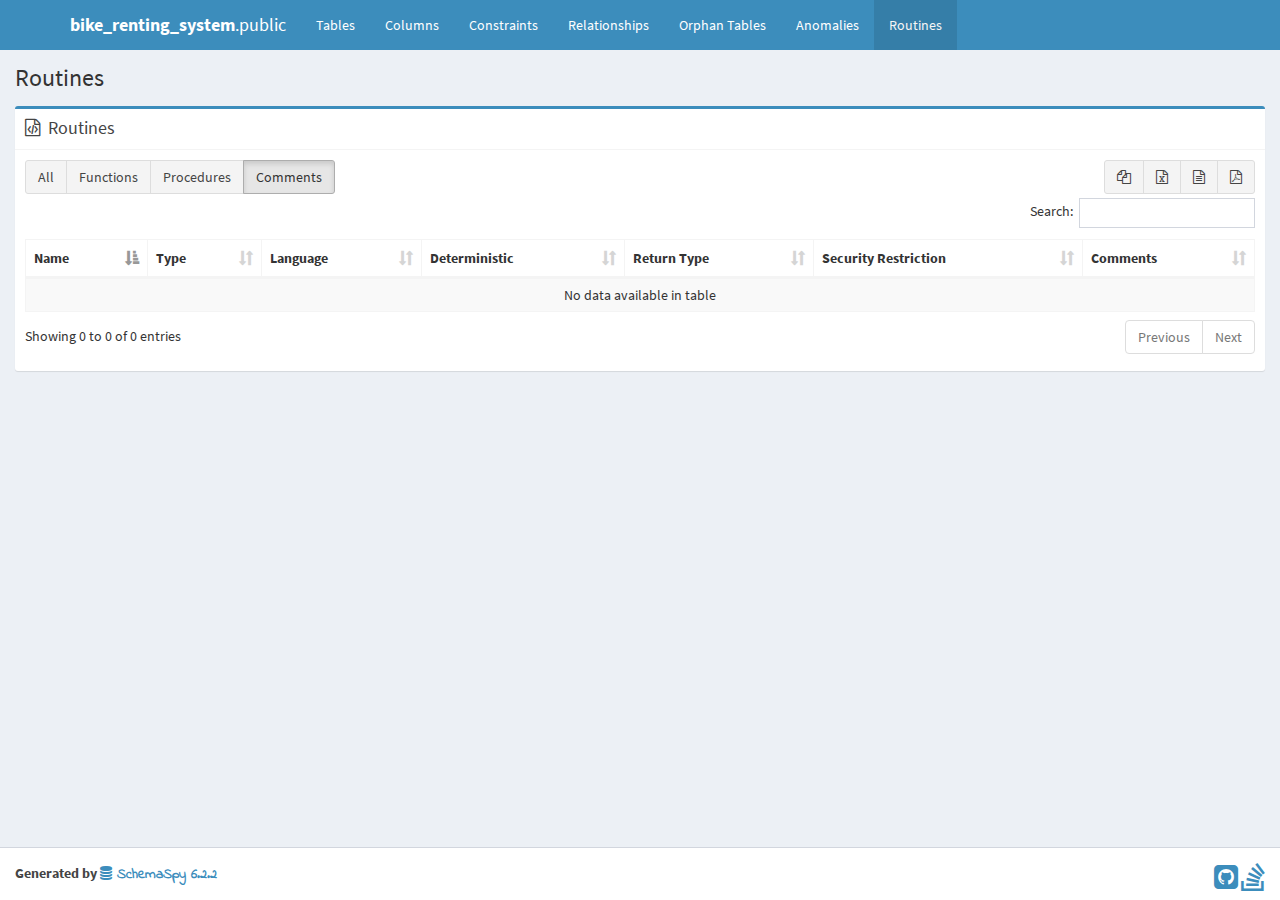
<file: database/database_documentation/routines.html>
<!DOCTYPE html>
<html>
    <head>
        <meta charset="utf-8">
        <meta http-equiv="X-UA-Compatible" content="IE=edge">
        <title>bike_renting_system.public</title>
        <!-- Tell the browser to be responsive to screen width -->
        <meta content="width=device-width, initial-scale=1, maximum-scale=1, user-scalable=no" name="viewport">
        <link rel="icon" type="image/png" sizes="16x16" href="favicon.png">
        <!-- Bootstrap 3.3.5 -->
        <link rel="stylesheet" href="bower/admin-lte/bootstrap/css/bootstrap.min.css">
        <!-- Font Awesome -->
        <link rel="stylesheet" href="bower/font-awesome/css/font-awesome.min.css">
        <!-- Ionicons -->
        <link rel="stylesheet" href="bower/ionicons/css/ionicons.min.css">
        <!-- DataTables -->
        <link rel="stylesheet" href="bower/datatables.net-bs/css/dataTables.bootstrap.min.css">
        <link rel="stylesheet" href="bower/datatables.net-buttons-bs/css/buttons.bootstrap.min.css">
        <!-- Code Mirror -->
        <link rel="stylesheet" href="bower/codemirror/codemirror.css">
        <!-- Fonts -->
        <link href='fonts/indieflower/indie-flower.css' rel='stylesheet' type='text/css'>
        <link href='fonts/source-sans-pro/source-sans-pro.css' rel='stylesheet' type='text/css'>

        <!-- Theme style -->
        <link rel="stylesheet" href="bower/admin-lte/dist/css/AdminLTE.min.css">
        <!-- Salvattore -->
        <link rel="stylesheet" href="bower/salvattore/salvattore.css">
        <!-- AdminLTE Skins. Choose a skin from the css/skins
           folder instead of downloading all of them to reduce the load. -->
        <link rel="stylesheet" href="bower/admin-lte/dist/css/skins/_all-skins.min.css">
        <!-- SchemaSpy -->
        <link rel="stylesheet" href="schemaSpy.css">

        <!-- HTML5 Shim and Respond.js IE8 support of HTML5 elements and media queries -->
        <!-- WARNING: Respond.js doesn't work if you view the page via file:// -->
        <!--[if lt IE 9]>
        <script src="bower/html5shiv/html5shiv.min.js"></script>
        <script src="bower/respond/respond.min.js"></script>
        <![endif]-->
    </head>
    <!-- ADD THE CLASS layout-top-nav TO REMOVE THE SIDEBAR. -->
    <body class="hold-transition skin-blue layout-top-nav">
        <div class="wrapper">
            <header class="main-header">
                <nav class="navbar navbar-static-top">
                    <div class="container">
                        <div class="navbar-header">
                            <a href="index.html" class="navbar-brand"><b>bike_renting_system</b></a><span class="navbar-brand" style="padding-left: 0">.public</span>
                            <button type="button" class="navbar-toggle collapsed" data-toggle="collapse" data-target="#navbar-collapse"><i class="fa fa-bars"></i></button>
                        </div>

                        <!-- Collect the nav links, forms, and other content for toggling -->
                        <div class="collapse navbar-collapse pull-left" id="navbar-collapse">
                            <ul class="nav navbar-nav">
                                <li><a href="index.html">Tables <span class="sr-only">(current)</span></a></li>
                                <li><a href="columns.html" title="All of the columns in the schema">Columns</a></li>
                                <li><a href="constraints.html" title="Useful for diagnosing error messages that just give constraint name or number">Constraints</a></li>
                                <li><a href="relationships.html" title="Diagram of table relationships">Relationships</a></li>
                                <li><a href="orphans.html" title="View of tables with neither parents nor children">Orphan&nbsp;Tables</a></li>
                                <li><a href="anomalies.html" title="Things that might not be quite right">Anomalies</a></li>
                                <li><a href="routines.html" title="Procedures and functions">Routines</a></li>
                            </ul>
                        </div>
                        <!-- /.navbar-collapse -->
                        <!-- Navbar Right Menu -->
                    </div>
                    <!-- /.container-fluid -->
                </nav>
            </header>
            <!-- Main content -->
            <!-- Full Width Column -->
            <div class="content-wrapper">
                <!-- Content Header (Page header) -->
                <section class="content-header">
                    <h1>Routines</h1>
                </section>
                <!-- Main content -->
                <section class="content">
                    <div class="box box-primary">
                        <div class="box-header with-border">
                            <i class="fa fa-file-code-o" aria-hidden="true"></i>
                            <h3 class="box-title">Routines</h3>
                        </div>
                        <div class="box-body">
                            <table
                                    id="routine_table"
                                    class="table table-bordered table-striped dataTable"
                                    role="grid"
                                    data-paging="true"
                                    data-page-length="50"
                                    data-length-change="false">
                                <thead align='left'>
                                    <tr>
                                        <th>Name</th>
                                        <th>Type</th>
                                        <th>Language</th>
                                        <th>Deterministic</th>
                                        <th>Return Type</th>
                                        <th>Security Restriction</th>
                                        <th title='Comments' class="toggle"><span>Comments</span></th>
                                    </tr>
                                </thead>
                                <tbody>
                                </tbody>
                            </table>
                        </div>
                    </div>
                </section>
                <script>
                    var config = {
                        pagination: true
                    }
                </script>
            </div>
            <!-- /.content-wrapper -->
            <footer class="main-footer">
                <div>
                    <div class="pull-right hidden-xs">
                        <a href="https://github.com/schemaspy/schemaspy" title="GitHub for SchemaSpy"><i class="fa fa-github-square fa-2x"></i></a>
                        <a href="http://stackoverflow.com/questions/tagged/schemaspy" title="StackOverflow for SchemaSpy"><i class="fa fa-stack-overflow fa-2x"></i></a>
                    </div>
                    <strong>Generated by <a href="http://schemaspy.org/" class="logo-text"><i class="fa fa-database"></i> SchemaSpy 6.2.2</a></strong>
                </div>
                <!-- /.container -->
            </footer>
        </div>
        <!-- ./wrapper -->

        <!-- jQuery 2.2.3 -->
        <script src="bower/admin-lte/plugins/jQuery/jquery-2.2.3.min.js"></script>
        <script src="bower/admin-lte/plugins/jQueryUI/jquery-ui.min.js"></script>
        <!-- Bootstrap 3.3.5 -->
        <script src="bower/admin-lte/bootstrap/js/bootstrap.min.js"></script>
        <!-- DataTables -->
        <script src="bower/datatables.net/jquery.dataTables.min.js"></script>
        <script src="bower/datatables.net-bs/js/dataTables.bootstrap.min.js"></script>
        <script src="bower/datatables.net-buttons/dataTables.buttons.min.js"></script>
        <script src="bower/datatables.net-buttons-bs/js/buttons.bootstrap.min.js"></script>
        <script src="bower/datatables.net-buttons/buttons.html5.min.js"></script>
        <script src="bower/datatables.net-buttons/buttons.print.min.js"></script>
        <script src="bower/datatables.net-buttons/buttons.colVis.min.js"></script>
        <!-- SheetJS -->
        <script src="bower/js-xlsx/xlsx.full.min.js"></script>
        <!-- pdfmake -->
        <script src="bower/pdfmake/pdfmake.min.js"></script>
        <script src="bower/pdfmake/vfs_fonts.js"></script>
        <!-- SlimScroll -->
        <script src="bower/admin-lte/plugins/slimScroll/jquery.slimscroll.min.js"></script>
        <!-- FastClick -->
        <script src="bower/admin-lte/plugins/fastclick/fastclick.js"></script>
        <!-- Salvattore -->
        <script src="bower/salvattore/salvattore.min.js"></script>
        <!-- AnchorJS -->
        <script src="bower/anchor-js/anchor.min.js"></script>
        <!-- CodeMirror -->
        <script src="bower/codemirror/codemirror.js"></script>
        <script src="bower/codemirror/sql.js"></script>
        <!-- AdminLTE App -->
        <script src="bower/admin-lte/dist/js/app.min.js"></script>
        <script src="routines.js"></script>
        <script src="schemaSpy.js"></script>
    </body>
</html>
</file>
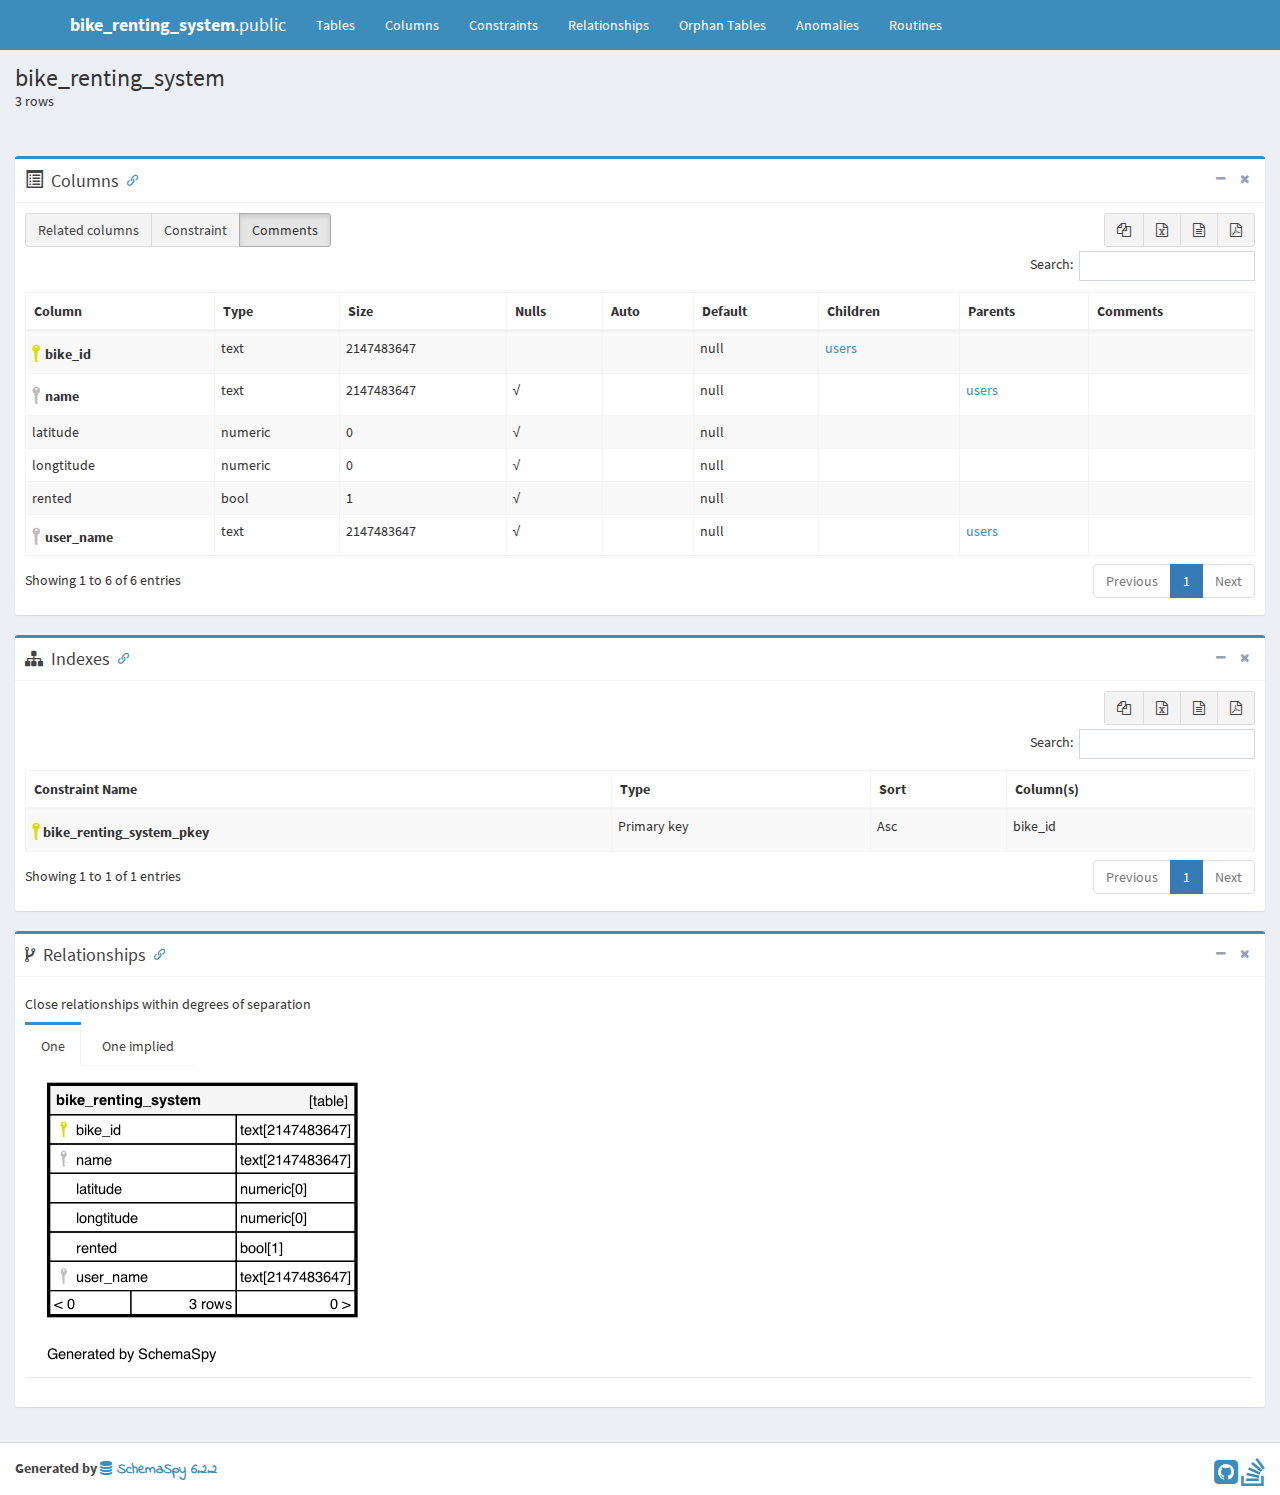
<file: database/database_documentation/tables/bike_renting_system.html>
<!DOCTYPE html>
<html>
    <head>
        <meta charset="utf-8">
        <meta http-equiv="X-UA-Compatible" content="IE=edge">
        <title>bike_renting_system - bike_renting_system.public</title>
        <!-- Tell the browser to be responsive to screen width -->
        <meta content="width=device-width, initial-scale=1, maximum-scale=1, user-scalable=no" name="viewport">
        <link rel="icon" type="image/png" sizes="16x16" href="../favicon.png">
        <!-- Bootstrap 3.3.5 -->
        <link rel="stylesheet" href="../bower/admin-lte/bootstrap/css/bootstrap.min.css">
        <!-- Font Awesome -->
        <link rel="stylesheet" href="../bower/font-awesome/css/font-awesome.min.css">
        <!-- Ionicons -->
        <link rel="stylesheet" href="../bower/ionicons/css/ionicons.min.css">
        <!-- DataTables -->
        <link rel="stylesheet" href="../bower/datatables.net-bs/css/dataTables.bootstrap.min.css">
        <link rel="stylesheet" href="../bower/datatables.net-buttons-bs/css/buttons.bootstrap.min.css">
        <!-- Code Mirror -->
        <link rel="stylesheet" href="../bower/codemirror/codemirror.css">
        <!-- Fonts -->
        <link href='../fonts/indieflower/indie-flower.css' rel='stylesheet' type='text/css'>
        <link href='../fonts/source-sans-pro/source-sans-pro.css' rel='stylesheet' type='text/css'>

        <!-- Theme style -->
        <link rel="stylesheet" href="../bower/admin-lte/dist/css/AdminLTE.min.css">
        <!-- Salvattore -->
        <link rel="stylesheet" href="../bower/salvattore/salvattore.css">
        <!-- AdminLTE Skins. Choose a skin from the css/skins
           folder instead of downloading all of them to reduce the load. -->
        <link rel="stylesheet" href="../bower/admin-lte/dist/css/skins/_all-skins.min.css">
        <!-- SchemaSpy -->
        <link rel="stylesheet" href="../schemaSpy.css">

        <!-- HTML5 Shim and Respond.js IE8 support of HTML5 elements and media queries -->
        <!-- WARNING: Respond.js doesn't work if you view the page via file:// -->
        <!--[if lt IE 9]>
        <script src="../bower/html5shiv/html5shiv.min.js"></script>
        <script src="../bower/respond/respond.min.js"></script>
        <![endif]-->
    </head>
    <!-- ADD THE CLASS layout-top-nav TO REMOVE THE SIDEBAR. -->
    <body class="hold-transition skin-blue layout-top-nav">
        <div class="wrapper">
            <header class="main-header">
                <nav class="navbar navbar-static-top">
                    <div class="container">
                        <div class="navbar-header">
                            <a href="../index.html" class="navbar-brand"><b>bike_renting_system</b></a><span class="navbar-brand" style="padding-left: 0">.public</span>
                            <button type="button" class="navbar-toggle collapsed" data-toggle="collapse" data-target="#navbar-collapse"><i class="fa fa-bars"></i></button>
                        </div>

                        <!-- Collect the nav links, forms, and other content for toggling -->
                        <div class="collapse navbar-collapse pull-left" id="navbar-collapse">
                            <ul class="nav navbar-nav">
                                <li><a href="../index.html">Tables <span class="sr-only">(current)</span></a></li>
                                <li><a href="../columns.html" title="All of the columns in the schema">Columns</a></li>
                                <li><a href="../constraints.html" title="Useful for diagnosing error messages that just give constraint name or number">Constraints</a></li>
                                <li><a href="../relationships.html" title="Diagram of table relationships">Relationships</a></li>
                                <li><a href="../orphans.html" title="View of tables with neither parents nor children">Orphan&nbsp;Tables</a></li>
                                <li><a href="../anomalies.html" title="Things that might not be quite right">Anomalies</a></li>
                                <li><a href="../routines.html" title="Procedures and functions">Routines</a></li>
                            </ul>
                        </div>
                        <!-- /.navbar-collapse -->
                        <!-- Navbar Right Menu -->
                    </div>
                    <!-- /.container-fluid -->
                </nav>
            </header>
            <!-- Main content -->
            <!-- Full Width Column -->
            <div class="content-wrapper">
                <!-- Content Header (Page header) -->
                <section class="content-header">
                    <h1>bike_renting_system</h1><p><span id="recordNumber">3</span> rows</p><br />
                </section>
                <!-- Main content -->
                <section class="content">
                    <div class="box box-primary">
                        <div class="box-header with-border">
                            <span class="glyphicon glyphicon-list-alt" aria-hidden="true"></span>
                            <h3 id="Columns" class="box-title">Columns</h3>
                            <div class="box-tools pull-right">
                                <button type="button" class="btn btn-box-tool" data-widget="collapse"><i class="fa fa-minus"></i></button>
                                <button type="button" class="btn btn-box-tool" data-widget="remove"><i class="fa fa-times"></i></button>
                            </div>
                        </div>
                        <div class="box-body">
                            <table
                                    id="standard_table"
                                    class="table table-bordered table-striped dataTable"
                                    role="grid"
                                    data-paging="true"
                                    data-page-length="10"
                                    data-length-change="false">
                                <thead align='left'>
                                <tr>
                                    <th>Column</th>
                                    <th>Type</th>
                                    <th>Size</th>
                                    <th title='Are nulls allowed?'>Nulls</th>
                                    <th title='Is column automatically updated?'>Auto</th>
                                    <th title='Default value'>Default</th>
                                    <th title='Columns in tables that reference this column'>Children</th>
                                    <th title='Columns in tables that are referenced by this column'>Parents</th>
                                    <th title='Comments' class="toggle"><span>Comments</span></th>
                                </tr>
                                </thead>
                                <tbody>
                                <tr>
                                    <td class='primaryKey' title='Primary Key'><i class='icon ion-key iconkey' style='padding-left: 5px;'></i><span id="bike_id">bike_id</span></td>
                                    <td>text</td>
                                    <td>2147483647</td>
                                    <td title=''></td>
                                    <td title=''></td>
                                    <td>null</td>
                                    <td>
                                        <table border='0' cellspacing='0' cellpadding='0'>
                                            <tr>
                                                <td title="users.bike_id&#39;s name implies that it&#39;s a child of bike_renting_system.bike_id, but it doesn&#39;t reference that column."><a href='users.html'>users</a><span class='relatedKey'>.bike_id</span></td>
                                                <td class="constraint detail">Implied Constraint</td>
                                                <td class="constraint detail"><span title='Restrict delete:&#10;Parent cannot be deleted if children exist'>R</span></td>
                                            </tr>
                                        </table>
                                    </td>
                                    <td>
                                        <table border='0' cellspacing='0' cellpadding='0'>
                                        </table>
                                    </td>
                                    <td></td>
                                </tr>
                                <tr>
                                    <td class='foreignKey' title='Foreign Key'><i class='icon ion-key iconkey' style='padding-left: 5px;'></i><span id="name">name</span></td>
                                    <td>text</td>
                                    <td>2147483647</td>
                                    <td title='nullable'>√</td>
                                    <td title=''></td>
                                    <td>null</td>
                                    <td>
                                        <table border='0' cellspacing='0' cellpadding='0'>
                                        </table>
                                    </td>
                                    <td>
                                        <table border='0' cellspacing='0' cellpadding='0'>
                                            <tr>
                                                <td title="bike_renting_system.name&#39;s name implies that it&#39;s a child of users.name, but it doesn&#39;t reference that column."><a href='users.html'>users</a><span class='relatedKey'>.name</span></td>
                                                <td class="constraint detail">Implied Constraint</td>
                                                <td class="constraint detail"><span title='Restrict delete:&#10;Parent cannot be deleted if children exist'>R</span></td>
                                            </tr>
                                        </table>
                                    </td>
                                    <td></td>
                                </tr>
                                <tr>
                                    <td><span id="latitude">latitude</span></td>
                                    <td>numeric</td>
                                    <td>0</td>
                                    <td title='nullable'>√</td>
                                    <td title=''></td>
                                    <td>null</td>
                                    <td>
                                        <table border='0' cellspacing='0' cellpadding='0'>
                                        </table>
                                    </td>
                                    <td>
                                        <table border='0' cellspacing='0' cellpadding='0'>
                                        </table>
                                    </td>
                                    <td></td>
                                </tr>
                                <tr>
                                    <td><span id="longtitude">longtitude</span></td>
                                    <td>numeric</td>
                                    <td>0</td>
                                    <td title='nullable'>√</td>
                                    <td title=''></td>
                                    <td>null</td>
                                    <td>
                                        <table border='0' cellspacing='0' cellpadding='0'>
                                        </table>
                                    </td>
                                    <td>
                                        <table border='0' cellspacing='0' cellpadding='0'>
                                        </table>
                                    </td>
                                    <td></td>
                                </tr>
                                <tr>
                                    <td><span id="rented">rented</span></td>
                                    <td>bool</td>
                                    <td>1</td>
                                    <td title='nullable'>√</td>
                                    <td title=''></td>
                                    <td>null</td>
                                    <td>
                                        <table border='0' cellspacing='0' cellpadding='0'>
                                        </table>
                                    </td>
                                    <td>
                                        <table border='0' cellspacing='0' cellpadding='0'>
                                        </table>
                                    </td>
                                    <td></td>
                                </tr>
                                <tr>
                                    <td class='foreignKey' title='Foreign Key'><i class='icon ion-key iconkey' style='padding-left: 5px;'></i><span id="user_name">user_name</span></td>
                                    <td>text</td>
                                    <td>2147483647</td>
                                    <td title='nullable'>√</td>
                                    <td title=''></td>
                                    <td>null</td>
                                    <td>
                                        <table border='0' cellspacing='0' cellpadding='0'>
                                        </table>
                                    </td>
                                    <td>
                                        <table border='0' cellspacing='0' cellpadding='0'>
                                            <tr>
                                                <td title="bike_renting_system.user_name&#39;s name implies that it&#39;s a child of users.name, but it doesn&#39;t reference that column."><a href='users.html'>users</a><span class='relatedKey'>.name</span></td>
                                                <td class="constraint detail">Implied Constraint</td>
                                                <td class="constraint detail"><span title='Restrict delete:&#10;Parent cannot be deleted if children exist'>R</span></td>
                                            </tr>
                                        </table>
                                    </td>
                                    <td></td>
                                </tr>
                                </tbody>
                            </table>
                        </div>
                    </div>
                    <div class="box box-primary">
                        <div class="box-header with-border">
                            <i class="fa fa-sitemap"></i>
                            <h3 id="Indexes" class="box-title">Indexes</h3>
                            <div class="box-tools pull-right">
                                <button type="button" class="btn btn-box-tool" data-widget="collapse"><i class="fa fa-minus"></i></button>
                                <button type="button" class="btn btn-box-tool" data-widget="remove"><i class="fa fa-times"></i></button>
                            </div>
                        </div>
                        <div class="box-body">
                            <table
                                    id="indexes_table"
                                    class="table table-bordered table-striped dataTable"
                                    role="grid"
                                    data-paging="true"
                                    data-page-length="10"
                                    data-length-change="false">
                                <thead>
                                <tr>
                                    <th>Constraint Name</th>
                                    <th>Type</th>
                                    <th>Sort</th>
                                    <th>Column(s)</th>
                                </tr>
                                </thead>
                                <tbody>
                                <tr>
                                    <td class='primaryKey' title='Primary Key'><i class='icon ion-key iconkey'></i> bike_renting_system_pkey</td>
                                    <td>Primary key</td>
                                    <td><span title='Ascending'>Asc</span></td>
                                    <td>bike_id</td>
                                </tr>
                                </tbody>
                            </table>
                        </div><!-- /.box-body -->
                    </div>
                    <div class="box box-primary">
                        <div class="box-header with-border">
                            <i class="fa fa-code-fork"></i>
                            <h3 id="Relationships" class="box-title">Relationships</h3>
                            <div class="box-tools pull-right">
                                <button type="button" class="btn btn-box-tool" data-widget="collapse"><i class="fa fa-minus"></i></button>
                                <button type="button" class="btn btn-box-tool" data-widget="remove"><i class="fa fa-times"></i></button>
                            </div>
                        </div>
                        <div class="box-body">
                            <div class="nav-tabs-custom"><!-- Tabs within a box -->
                                <h5>Close relationships within degrees of separation</h5>
                                <ul class="nav nav-tabs pull-left ui-sortable-handle">
                                    <li class="active"><a href="#oneDegreeImg-chart" data-toggle="tab" aria-expanded="true">One</a></li>
                                    <li class=""><a href="#oneimpliedDegreeImg-chart" data-toggle="tab" aria-expanded="true">One implied</a></li>
                                </ul>
                                <div class="tab-content no-padding">
                                    <div class="chart tab-pane active" id="oneDegreeImg-chart" style="position: relative; overflow-x:auto;">
                                        <map id="oneDegreeRelationshipsDiagram" name="oneDegreeRelationshipsDiagram">
<area shape="rect" id="node1" href="bike_renting_system.html" target="_top" title="bike_renting_system" alt="" coords="5,5,337,251">
</map>
                                        <a name='diagram'><img id="oneDegreeImg" src="../diagrams/tables/bike_renting_system.1degree.png" usemap="#oneDegreeRelationshipsDiagram" class="diagram" border="0" align="left"></a>
                                    </div>
                                    <div class="chart tab-pane " id="oneimpliedDegreeImg-chart" style="position: relative; overflow-x:auto;">
                                        <map id="oneDegreeRelationshipsDiagramImplied" name="oneDegreeRelationshipsDiagramImplied">
<area shape="rect" id="node1" href="bike_renting_system.html" target="_top" title="bike_renting_system" alt="" coords="187,5,519,251">
<area shape="rect" id="node2" href="users.html" target="_top" title="users" alt="" coords="15,37,143,184">
</map>
                                        <a name='diagram'><img id="oneimpliedDegreeImg" src="../diagrams/tables/bike_renting_system.implied1degrees.png" usemap="#oneDegreeRelationshipsDiagramImplied" class="diagram" border="0" align="left"></a>
                                    </div>
                                </div>
                            </div>
                        </div><!-- /.box-body -->
                    </div>
                </section>
                <script>
                    var config = {
                        pagination: true
                    }
                </script>
            </div>
            <!-- /.content-wrapper -->
            <footer class="main-footer">
                <div>
                    <div class="pull-right hidden-xs">
                        <a href="https://github.com/schemaspy/schemaspy" title="GitHub for SchemaSpy"><i class="fa fa-github-square fa-2x"></i></a>
                        <a href="http://stackoverflow.com/questions/tagged/schemaspy" title="StackOverflow for SchemaSpy"><i class="fa fa-stack-overflow fa-2x"></i></a>
                    </div>
                    <strong>Generated by <a href="http://schemaspy.org/" class="logo-text"><i class="fa fa-database"></i> SchemaSpy 6.2.2</a></strong>
                </div>
                <!-- /.container -->
            </footer>
        </div>
        <!-- ./wrapper -->

        <!-- jQuery 2.2.3 -->
        <script src="../bower/admin-lte/plugins/jQuery/jquery-2.2.3.min.js"></script>
        <script src="../bower/admin-lte/plugins/jQueryUI/jquery-ui.min.js"></script>
        <!-- Bootstrap 3.3.5 -->
        <script src="../bower/admin-lte/bootstrap/js/bootstrap.min.js"></script>
        <!-- DataTables -->
        <script src="../bower/datatables.net/jquery.dataTables.min.js"></script>
        <script src="../bower/datatables.net-bs/js/dataTables.bootstrap.min.js"></script>
        <script src="../bower/datatables.net-buttons/dataTables.buttons.min.js"></script>
        <script src="../bower/datatables.net-buttons-bs/js/buttons.bootstrap.min.js"></script>
        <script src="../bower/datatables.net-buttons/buttons.html5.min.js"></script>
        <script src="../bower/datatables.net-buttons/buttons.print.min.js"></script>
        <script src="../bower/datatables.net-buttons/buttons.colVis.min.js"></script>
        <!-- SheetJS -->
        <script src="../bower/js-xlsx/xlsx.full.min.js"></script>
        <!-- pdfmake -->
        <script src="../bower/pdfmake/pdfmake.min.js"></script>
        <script src="../bower/pdfmake/vfs_fonts.js"></script>
        <!-- SlimScroll -->
        <script src="../bower/admin-lte/plugins/slimScroll/jquery.slimscroll.min.js"></script>
        <!-- FastClick -->
        <script src="../bower/admin-lte/plugins/fastclick/fastclick.js"></script>
        <!-- Salvattore -->
        <script src="../bower/salvattore/salvattore.min.js"></script>
        <!-- AnchorJS -->
        <script src="../bower/anchor-js/anchor.min.js"></script>
        <!-- CodeMirror -->
        <script src="../bower/codemirror/codemirror.js"></script>
        <script src="../bower/codemirror/sql.js"></script>
        <!-- AdminLTE App -->
        <script src="../bower/admin-lte/dist/js/app.min.js"></script>
        <script src="table.js"></script>
        <script src="../schemaSpy.js"></script>
    </body>
</html>
</file>
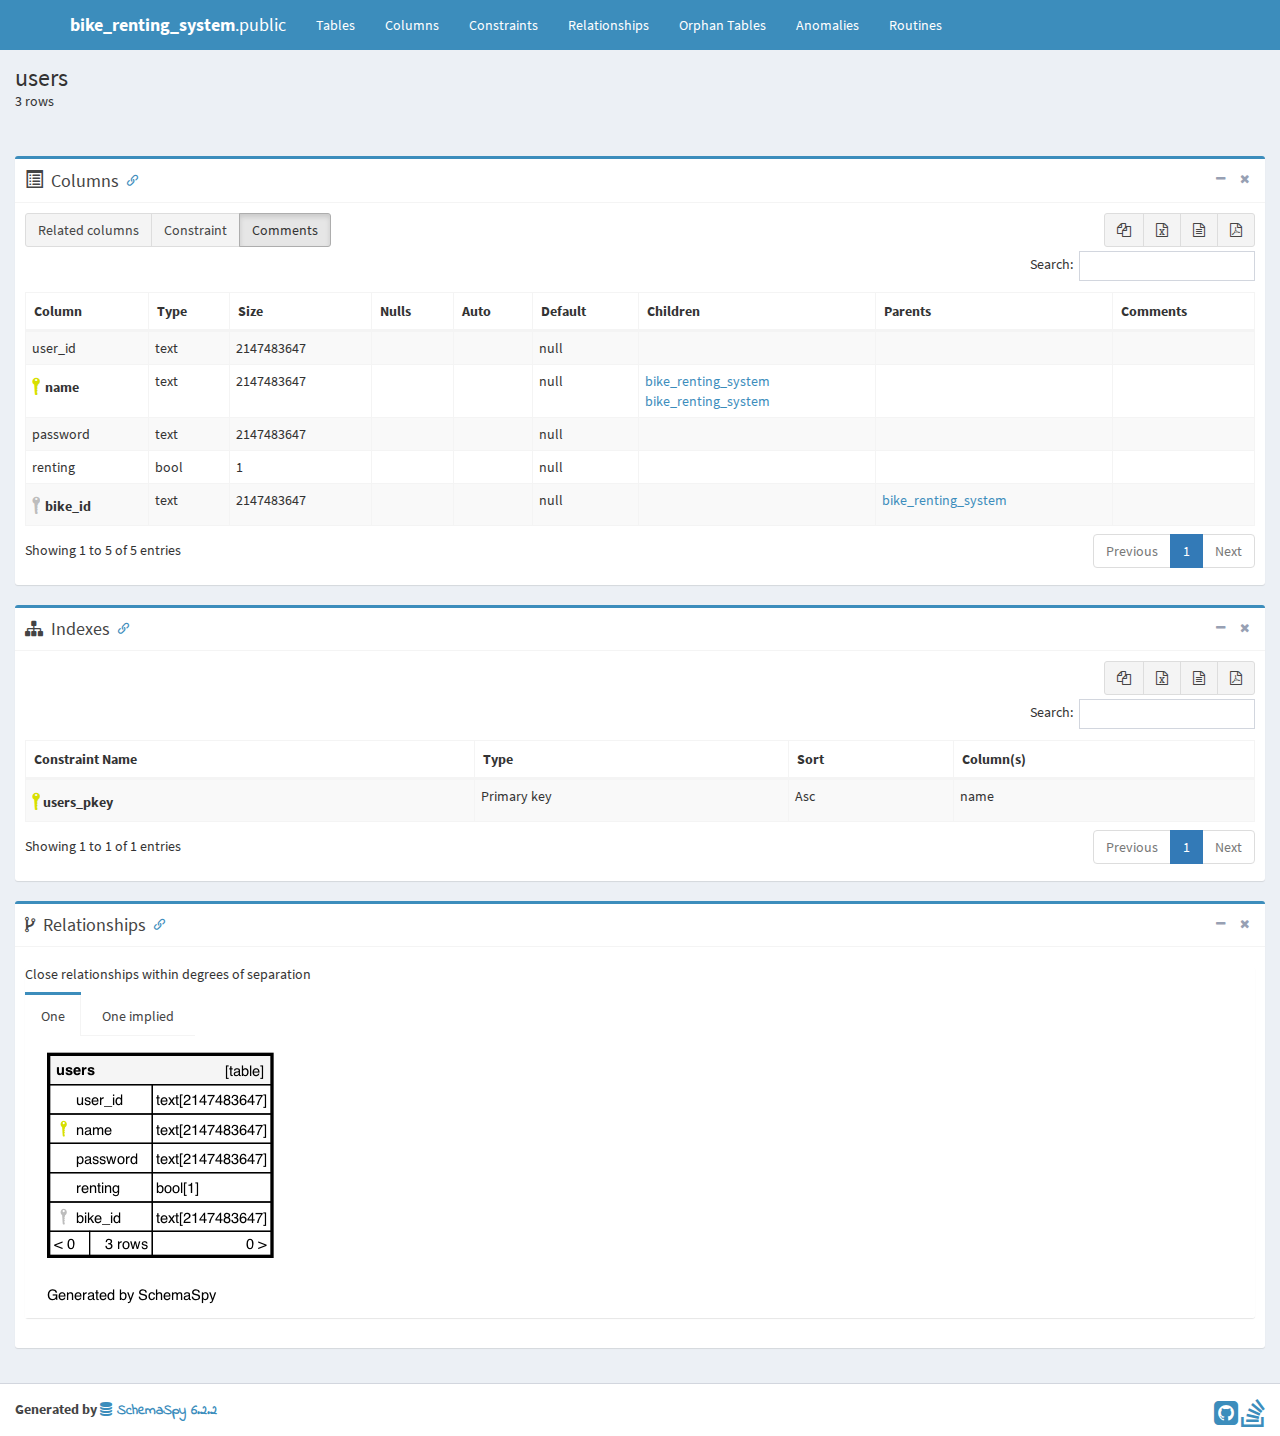
<file: database/database_documentation/tables/users.html>
<!DOCTYPE html>
<html>
    <head>
        <meta charset="utf-8">
        <meta http-equiv="X-UA-Compatible" content="IE=edge">
        <title>users - bike_renting_system.public</title>
        <!-- Tell the browser to be responsive to screen width -->
        <meta content="width=device-width, initial-scale=1, maximum-scale=1, user-scalable=no" name="viewport">
        <link rel="icon" type="image/png" sizes="16x16" href="../favicon.png">
        <!-- Bootstrap 3.3.5 -->
        <link rel="stylesheet" href="../bower/admin-lte/bootstrap/css/bootstrap.min.css">
        <!-- Font Awesome -->
        <link rel="stylesheet" href="../bower/font-awesome/css/font-awesome.min.css">
        <!-- Ionicons -->
        <link rel="stylesheet" href="../bower/ionicons/css/ionicons.min.css">
        <!-- DataTables -->
        <link rel="stylesheet" href="../bower/datatables.net-bs/css/dataTables.bootstrap.min.css">
        <link rel="stylesheet" href="../bower/datatables.net-buttons-bs/css/buttons.bootstrap.min.css">
        <!-- Code Mirror -->
        <link rel="stylesheet" href="../bower/codemirror/codemirror.css">
        <!-- Fonts -->
        <link href='../fonts/indieflower/indie-flower.css' rel='stylesheet' type='text/css'>
        <link href='../fonts/source-sans-pro/source-sans-pro.css' rel='stylesheet' type='text/css'>

        <!-- Theme style -->
        <link rel="stylesheet" href="../bower/admin-lte/dist/css/AdminLTE.min.css">
        <!-- Salvattore -->
        <link rel="stylesheet" href="../bower/salvattore/salvattore.css">
        <!-- AdminLTE Skins. Choose a skin from the css/skins
           folder instead of downloading all of them to reduce the load. -->
        <link rel="stylesheet" href="../bower/admin-lte/dist/css/skins/_all-skins.min.css">
        <!-- SchemaSpy -->
        <link rel="stylesheet" href="../schemaSpy.css">

        <!-- HTML5 Shim and Respond.js IE8 support of HTML5 elements and media queries -->
        <!-- WARNING: Respond.js doesn't work if you view the page via file:// -->
        <!--[if lt IE 9]>
        <script src="../bower/html5shiv/html5shiv.min.js"></script>
        <script src="../bower/respond/respond.min.js"></script>
        <![endif]-->
    </head>
    <!-- ADD THE CLASS layout-top-nav TO REMOVE THE SIDEBAR. -->
    <body class="hold-transition skin-blue layout-top-nav">
        <div class="wrapper">
            <header class="main-header">
                <nav class="navbar navbar-static-top">
                    <div class="container">
                        <div class="navbar-header">
                            <a href="../index.html" class="navbar-brand"><b>bike_renting_system</b></a><span class="navbar-brand" style="padding-left: 0">.public</span>
                            <button type="button" class="navbar-toggle collapsed" data-toggle="collapse" data-target="#navbar-collapse"><i class="fa fa-bars"></i></button>
                        </div>

                        <!-- Collect the nav links, forms, and other content for toggling -->
                        <div class="collapse navbar-collapse pull-left" id="navbar-collapse">
                            <ul class="nav navbar-nav">
                                <li><a href="../index.html">Tables <span class="sr-only">(current)</span></a></li>
                                <li><a href="../columns.html" title="All of the columns in the schema">Columns</a></li>
                                <li><a href="../constraints.html" title="Useful for diagnosing error messages that just give constraint name or number">Constraints</a></li>
                                <li><a href="../relationships.html" title="Diagram of table relationships">Relationships</a></li>
                                <li><a href="../orphans.html" title="View of tables with neither parents nor children">Orphan&nbsp;Tables</a></li>
                                <li><a href="../anomalies.html" title="Things that might not be quite right">Anomalies</a></li>
                                <li><a href="../routines.html" title="Procedures and functions">Routines</a></li>
                            </ul>
                        </div>
                        <!-- /.navbar-collapse -->
                        <!-- Navbar Right Menu -->
                    </div>
                    <!-- /.container-fluid -->
                </nav>
            </header>
            <!-- Main content -->
            <!-- Full Width Column -->
            <div class="content-wrapper">
                <!-- Content Header (Page header) -->
                <section class="content-header">
                    <h1>users</h1><p><span id="recordNumber">3</span> rows</p><br />
                </section>
                <!-- Main content -->
                <section class="content">
                    <div class="box box-primary">
                        <div class="box-header with-border">
                            <span class="glyphicon glyphicon-list-alt" aria-hidden="true"></span>
                            <h3 id="Columns" class="box-title">Columns</h3>
                            <div class="box-tools pull-right">
                                <button type="button" class="btn btn-box-tool" data-widget="collapse"><i class="fa fa-minus"></i></button>
                                <button type="button" class="btn btn-box-tool" data-widget="remove"><i class="fa fa-times"></i></button>
                            </div>
                        </div>
                        <div class="box-body">
                            <table
                                    id="standard_table"
                                    class="table table-bordered table-striped dataTable"
                                    role="grid"
                                    data-paging="true"
                                    data-page-length="10"
                                    data-length-change="false">
                                <thead align='left'>
                                <tr>
                                    <th>Column</th>
                                    <th>Type</th>
                                    <th>Size</th>
                                    <th title='Are nulls allowed?'>Nulls</th>
                                    <th title='Is column automatically updated?'>Auto</th>
                                    <th title='Default value'>Default</th>
                                    <th title='Columns in tables that reference this column'>Children</th>
                                    <th title='Columns in tables that are referenced by this column'>Parents</th>
                                    <th title='Comments' class="toggle"><span>Comments</span></th>
                                </tr>
                                </thead>
                                <tbody>
                                <tr>
                                    <td><span id="user_id">user_id</span></td>
                                    <td>text</td>
                                    <td>2147483647</td>
                                    <td title=''></td>
                                    <td title=''></td>
                                    <td>null</td>
                                    <td>
                                        <table border='0' cellspacing='0' cellpadding='0'>
                                        </table>
                                    </td>
                                    <td>
                                        <table border='0' cellspacing='0' cellpadding='0'>
                                        </table>
                                    </td>
                                    <td></td>
                                </tr>
                                <tr>
                                    <td class='primaryKey' title='Primary Key'><i class='icon ion-key iconkey' style='padding-left: 5px;'></i><span id="name">name</span></td>
                                    <td>text</td>
                                    <td>2147483647</td>
                                    <td title=''></td>
                                    <td title=''></td>
                                    <td>null</td>
                                    <td>
                                        <table border='0' cellspacing='0' cellpadding='0'>
                                            <tr>
                                                <td title="bike_renting_system.name&#39;s name implies that it&#39;s a child of users.name, but it doesn&#39;t reference that column."><a href='bike_renting_system.html'>bike_renting_system</a><span class='relatedKey'>.name</span></td>
                                                <td class="constraint detail">Implied Constraint</td>
                                                <td class="constraint detail"><span title='Restrict delete:&#10;Parent cannot be deleted if children exist'>R</span></td>
                                            </tr>
                                            <tr>
                                                <td title="bike_renting_system.user_name&#39;s name implies that it&#39;s a child of users.name, but it doesn&#39;t reference that column."><a href='bike_renting_system.html'>bike_renting_system</a><span class='relatedKey'>.user_name</span></td>
                                                <td class="constraint detail">Implied Constraint</td>
                                                <td class="constraint detail"><span title='Restrict delete:&#10;Parent cannot be deleted if children exist'>R</span></td>
                                            </tr>
                                        </table>
                                    </td>
                                    <td>
                                        <table border='0' cellspacing='0' cellpadding='0'>
                                        </table>
                                    </td>
                                    <td></td>
                                </tr>
                                <tr>
                                    <td><span id="password">password</span></td>
                                    <td>text</td>
                                    <td>2147483647</td>
                                    <td title=''></td>
                                    <td title=''></td>
                                    <td>null</td>
                                    <td>
                                        <table border='0' cellspacing='0' cellpadding='0'>
                                        </table>
                                    </td>
                                    <td>
                                        <table border='0' cellspacing='0' cellpadding='0'>
                                        </table>
                                    </td>
                                    <td></td>
                                </tr>
                                <tr>
                                    <td><span id="renting">renting</span></td>
                                    <td>bool</td>
                                    <td>1</td>
                                    <td title=''></td>
                                    <td title=''></td>
                                    <td>null</td>
                                    <td>
                                        <table border='0' cellspacing='0' cellpadding='0'>
                                        </table>
                                    </td>
                                    <td>
                                        <table border='0' cellspacing='0' cellpadding='0'>
                                        </table>
                                    </td>
                                    <td></td>
                                </tr>
                                <tr>
                                    <td class='foreignKey' title='Foreign Key'><i class='icon ion-key iconkey' style='padding-left: 5px;'></i><span id="bike_id">bike_id</span></td>
                                    <td>text</td>
                                    <td>2147483647</td>
                                    <td title=''></td>
                                    <td title=''></td>
                                    <td>null</td>
                                    <td>
                                        <table border='0' cellspacing='0' cellpadding='0'>
                                        </table>
                                    </td>
                                    <td>
                                        <table border='0' cellspacing='0' cellpadding='0'>
                                            <tr>
                                                <td title="users.bike_id&#39;s name implies that it&#39;s a child of bike_renting_system.bike_id, but it doesn&#39;t reference that column."><a href='bike_renting_system.html'>bike_renting_system</a><span class='relatedKey'>.bike_id</span></td>
                                                <td class="constraint detail">Implied Constraint</td>
                                                <td class="constraint detail"><span title='Restrict delete:&#10;Parent cannot be deleted if children exist'>R</span></td>
                                            </tr>
                                        </table>
                                    </td>
                                    <td></td>
                                </tr>
                                </tbody>
                            </table>
                        </div>
                    </div>
                    <div class="box box-primary">
                        <div class="box-header with-border">
                            <i class="fa fa-sitemap"></i>
                            <h3 id="Indexes" class="box-title">Indexes</h3>
                            <div class="box-tools pull-right">
                                <button type="button" class="btn btn-box-tool" data-widget="collapse"><i class="fa fa-minus"></i></button>
                                <button type="button" class="btn btn-box-tool" data-widget="remove"><i class="fa fa-times"></i></button>
                            </div>
                        </div>
                        <div class="box-body">
                            <table
                                    id="indexes_table"
                                    class="table table-bordered table-striped dataTable"
                                    role="grid"
                                    data-paging="true"
                                    data-page-length="10"
                                    data-length-change="false">
                                <thead>
                                <tr>
                                    <th>Constraint Name</th>
                                    <th>Type</th>
                                    <th>Sort</th>
                                    <th>Column(s)</th>
                                </tr>
                                </thead>
                                <tbody>
                                <tr>
                                    <td class='primaryKey' title='Primary Key'><i class='icon ion-key iconkey'></i> users_pkey</td>
                                    <td>Primary key</td>
                                    <td><span title='Ascending'>Asc</span></td>
                                    <td>name</td>
                                </tr>
                                </tbody>
                            </table>
                        </div><!-- /.box-body -->
                    </div>
                    <div class="box box-primary">
                        <div class="box-header with-border">
                            <i class="fa fa-code-fork"></i>
                            <h3 id="Relationships" class="box-title">Relationships</h3>
                            <div class="box-tools pull-right">
                                <button type="button" class="btn btn-box-tool" data-widget="collapse"><i class="fa fa-minus"></i></button>
                                <button type="button" class="btn btn-box-tool" data-widget="remove"><i class="fa fa-times"></i></button>
                            </div>
                        </div>
                        <div class="box-body">
                            <div class="nav-tabs-custom"><!-- Tabs within a box -->
                                <h5>Close relationships within degrees of separation</h5>
                                <ul class="nav nav-tabs pull-left ui-sortable-handle">
                                    <li class="active"><a href="#oneDegreeImg-chart" data-toggle="tab" aria-expanded="true">One</a></li>
                                    <li class=""><a href="#oneimpliedDegreeImg-chart" data-toggle="tab" aria-expanded="true">One implied</a></li>
                                </ul>
                                <div class="tab-content no-padding">
                                    <div class="chart tab-pane active" id="oneDegreeImg-chart" style="position: relative; overflow-x:auto;">
                                        <map id="oneDegreeRelationshipsDiagram" name="oneDegreeRelationshipsDiagram">
<area shape="rect" id="node1" href="users.html" target="_top" title="users" alt="" coords="5,5,253,221">
</map>
                                        <a name='diagram'><img id="oneDegreeImg" src="../diagrams/tables/users.1degree.png" usemap="#oneDegreeRelationshipsDiagram" class="diagram" border="0" align="left"></a>
                                    </div>
                                    <div class="chart tab-pane " id="oneimpliedDegreeImg-chart" style="position: relative; overflow-x:auto;">
                                        <map id="oneDegreeRelationshipsDiagramImplied" name="oneDegreeRelationshipsDiagramImplied">
<area shape="rect" id="node1" href="bike_renting_system.html" target="_top" title="bike_renting_system" alt="" coords="298,30,530,206">
<area shape="rect" id="node2" href="users.html" target="_top" title="users" alt="" coords="6,27,254,243">
</map>
                                        <a name='diagram'><img id="oneimpliedDegreeImg" src="../diagrams/tables/users.implied1degrees.png" usemap="#oneDegreeRelationshipsDiagramImplied" class="diagram" border="0" align="left"></a>
                                    </div>
                                </div>
                            </div>
                        </div><!-- /.box-body -->
                    </div>
                </section>
                <script>
                    var config = {
                        pagination: true
                    }
                </script>
            </div>
            <!-- /.content-wrapper -->
            <footer class="main-footer">
                <div>
                    <div class="pull-right hidden-xs">
                        <a href="https://github.com/schemaspy/schemaspy" title="GitHub for SchemaSpy"><i class="fa fa-github-square fa-2x"></i></a>
                        <a href="http://stackoverflow.com/questions/tagged/schemaspy" title="StackOverflow for SchemaSpy"><i class="fa fa-stack-overflow fa-2x"></i></a>
                    </div>
                    <strong>Generated by <a href="http://schemaspy.org/" class="logo-text"><i class="fa fa-database"></i> SchemaSpy 6.2.2</a></strong>
                </div>
                <!-- /.container -->
            </footer>
        </div>
        <!-- ./wrapper -->

        <!-- jQuery 2.2.3 -->
        <script src="../bower/admin-lte/plugins/jQuery/jquery-2.2.3.min.js"></script>
        <script src="../bower/admin-lte/plugins/jQueryUI/jquery-ui.min.js"></script>
        <!-- Bootstrap 3.3.5 -->
        <script src="../bower/admin-lte/bootstrap/js/bootstrap.min.js"></script>
        <!-- DataTables -->
        <script src="../bower/datatables.net/jquery.dataTables.min.js"></script>
        <script src="../bower/datatables.net-bs/js/dataTables.bootstrap.min.js"></script>
        <script src="../bower/datatables.net-buttons/dataTables.buttons.min.js"></script>
        <script src="../bower/datatables.net-buttons-bs/js/buttons.bootstrap.min.js"></script>
        <script src="../bower/datatables.net-buttons/buttons.html5.min.js"></script>
        <script src="../bower/datatables.net-buttons/buttons.print.min.js"></script>
        <script src="../bower/datatables.net-buttons/buttons.colVis.min.js"></script>
        <!-- SheetJS -->
        <script src="../bower/js-xlsx/xlsx.full.min.js"></script>
        <!-- pdfmake -->
        <script src="../bower/pdfmake/pdfmake.min.js"></script>
        <script src="../bower/pdfmake/vfs_fonts.js"></script>
        <!-- SlimScroll -->
        <script src="../bower/admin-lte/plugins/slimScroll/jquery.slimscroll.min.js"></script>
        <!-- FastClick -->
        <script src="../bower/admin-lte/plugins/fastclick/fastclick.js"></script>
        <!-- Salvattore -->
        <script src="../bower/salvattore/salvattore.min.js"></script>
        <!-- AnchorJS -->
        <script src="../bower/anchor-js/anchor.min.js"></script>
        <!-- CodeMirror -->
        <script src="../bower/codemirror/codemirror.js"></script>
        <script src="../bower/codemirror/sql.js"></script>
        <!-- AdminLTE App -->
        <script src="../bower/admin-lte/dist/js/app.min.js"></script>
        <script src="table.js"></script>
        <script src="../schemaSpy.js"></script>
    </body>
</html>
</file>
<file: database/database_documentation/bower/codemirror/codemirror.css>
/* BASICS */

.CodeMirror {
  /* Set height, width, borders, and global font properties here */
  font-family: monospace;
  height: 300px;
  color: black;
}

/* PADDING */

.CodeMirror-lines {
  padding: 4px 0; /* Vertical padding around content */
}
.CodeMirror pre {
  padding: 0 4px; /* Horizontal padding of content */
}

.CodeMirror-scrollbar-filler, .CodeMirror-gutter-filler {
  background-color: white; /* The little square between H and V scrollbars */
}

/* GUTTER */

.CodeMirror-gutters {
  border-right: 1px solid #ddd;
  background-color: #f7f7f7;
  white-space: nowrap;
}
.CodeMirror-linenumbers {}
.CodeMirror-linenumber {
  padding: 0 3px 0 5px;
  min-width: 20px;
  text-align: right;
  color: #999;
  white-space: nowrap;
}

.CodeMirror-guttermarker { color: black; }
.CodeMirror-guttermarker-subtle { color: #999; }

/* CURSOR */

.CodeMirror-cursor {
  border-left: 1px solid black;
  border-right: none;
  width: 0;
}
/* Shown when moving in bi-directional text */
.CodeMirror div.CodeMirror-secondarycursor {
  border-left: 1px solid silver;
}
.cm-fat-cursor .CodeMirror-cursor {
  width: auto;
  border: 0 !important;
  background: #7e7;
}
.cm-fat-cursor div.CodeMirror-cursors {
  z-index: 1;
}

.cm-animate-fat-cursor {
  width: auto;
  border: 0;
  -webkit-animation: blink 1.06s steps(1) infinite;
  -moz-animation: blink 1.06s steps(1) infinite;
  animation: blink 1.06s steps(1) infinite;
  background-color: #7e7;
}
@-moz-keyframes blink {
  0% {}
  50% { background-color: transparent; }
  100% {}
}
@-webkit-keyframes blink {
  0% {}
  50% { background-color: transparent; }
  100% {}
}
@keyframes blink {
  0% {}
  50% { background-color: transparent; }
  100% {}
}

/* Can style cursor different in overwrite (non-insert) mode */
.CodeMirror-overwrite .CodeMirror-cursor {}

.cm-tab { display: inline-block; text-decoration: inherit; }

.CodeMirror-rulers {
  position: absolute;
  left: 0; right: 0; top: -50px; bottom: -20px;
  overflow: hidden;
}
.CodeMirror-ruler {
  border-left: 1px solid #ccc;
  top: 0; bottom: 0;
  position: absolute;
}

/* DEFAULT THEME */

.cm-s-default .cm-header {color: blue;}
.cm-s-default .cm-quote {color: #090;}
.cm-negative {color: #d44;}
.cm-positive {color: #292;}
.cm-header, .cm-strong {font-weight: bold;}
.cm-em {font-style: italic;}
.cm-link {text-decoration: underline;}
.cm-strikethrough {text-decoration: line-through;}

.cm-s-default .cm-keyword {color: #708;}
.cm-s-default .cm-atom {color: #219;}
.cm-s-default .cm-number {color: #164;}
.cm-s-default .cm-def {color: #00f;}
.cm-s-default .cm-variable,
.cm-s-default .cm-punctuation,
.cm-s-default .cm-property,
.cm-s-default .cm-operator {}
.cm-s-default .cm-variable-2 {color: #05a;}
.cm-s-default .cm-variable-3, .cm-s-default .cm-type {color: #085;}
.cm-s-default .cm-comment {color: #a50;}
.cm-s-default .cm-string {color: #a11;}
.cm-s-default .cm-string-2 {color: #f50;}
.cm-s-default .cm-meta {color: #555;}
.cm-s-default .cm-qualifier {color: #555;}
.cm-s-default .cm-builtin {color: #30a;}
.cm-s-default .cm-bracket {color: #997;}
.cm-s-default .cm-tag {color: #170;}
.cm-s-default .cm-attribute {color: #00c;}
.cm-s-default .cm-hr {color: #999;}
.cm-s-default .cm-link {color: #00c;}

.cm-s-default .cm-error {color: #f00;}
.cm-invalidchar {color: #f00;}

.CodeMirror-composing { border-bottom: 2px solid; }

/* Default styles for common addons */

div.CodeMirror span.CodeMirror-matchingbracket {color: #0f0;}
div.CodeMirror span.CodeMirror-nonmatchingbracket {color: #f22;}
.CodeMirror-matchingtag { background: rgba(255, 150, 0, .3); }
.CodeMirror-activeline-background {background: #e8f2ff;}

/* STOP */

/* The rest of this file contains styles related to the mechanics of
   the editor. You probably shouldn't touch them. */

.CodeMirror {
  position: relative;
  overflow: hidden;
  background: white;
}

.CodeMirror-scroll {
  overflow: scroll !important; /* Things will break if this is overridden */
  /* 30px is the magic margin used to hide the element's real scrollbars */
  /* See overflow: hidden in .CodeMirror */
  margin-bottom: -30px; margin-right: -30px;
  padding-bottom: 30px;
  height: 100%;
  outline: none; /* Prevent dragging from highlighting the element */
  position: relative;
}
.CodeMirror-sizer {
  position: relative;
  border-right: 30px solid transparent;
}

/* The fake, visible scrollbars. Used to force redraw during scrolling
   before actual scrolling happens, thus preventing shaking and
   flickering artifacts. */
.CodeMirror-vscrollbar, .CodeMirror-hscrollbar, .CodeMirror-scrollbar-filler, .CodeMirror-gutter-filler {
  position: absolute;
  z-index: 6;
  display: none;
}
.CodeMirror-vscrollbar {
  right: 0; top: 0;
  overflow-x: hidden;
  overflow-y: scroll;
}
.CodeMirror-hscrollbar {
  bottom: 0; left: 0;
  overflow-y: hidden;
  overflow-x: scroll;
}
.CodeMirror-scrollbar-filler {
  right: 0; bottom: 0;
}
.CodeMirror-gutter-filler {
  left: 0; bottom: 0;
}

.CodeMirror-gutters {
  position: absolute; left: 0; top: 0;
  min-height: 100%;
  z-index: 3;
}
.CodeMirror-gutter {
  white-space: normal;
  height: 100%;
  display: inline-block;
  vertical-align: top;
  margin-bottom: -30px;
}
.CodeMirror-gutter-wrapper {
  position: absolute;
  z-index: 4;
  background: none !important;
  border: none !important;
}
.CodeMirror-gutter-background {
  position: absolute;
  top: 0; bottom: 0;
  z-index: 4;
}
.CodeMirror-gutter-elt {
  position: absolute;
  cursor: default;
  z-index: 4;
}
.CodeMirror-gutter-wrapper ::selection { background-color: transparent }
.CodeMirror-gutter-wrapper ::-moz-selection { background-color: transparent }

.CodeMirror-lines {
  cursor: text;
  min-height: 1px; /* prevents collapsing before first draw */
}
.CodeMirror pre {
  /* Reset some styles that the rest of the page might have set */
  -moz-border-radius: 0; -webkit-border-radius: 0; border-radius: 0;
  border-width: 0;
  background: transparent;
  font-family: inherit;
  font-size: inherit;
  margin: 0;
  white-space: pre;
  word-wrap: normal;
  line-height: inherit;
  color: inherit;
  z-index: 2;
  position: relative;
  overflow: visible;
  -webkit-tap-highlight-color: transparent;
  -webkit-font-variant-ligatures: contextual;
  font-variant-ligatures: contextual;
}
.CodeMirror-wrap pre {
  word-wrap: break-word;
  white-space: pre-wrap;
  word-break: normal;
}

.CodeMirror-linebackground {
  position: absolute;
  left: 0; right: 0; top: 0; bottom: 0;
  z-index: 0;
}

.CodeMirror-linewidget {
  position: relative;
  z-index: 2;
  overflow: auto;
}

.CodeMirror-widget {}

.CodeMirror-rtl pre { direction: rtl; }

.CodeMirror-code {
  outline: none;
}

/* Force content-box sizing for the elements where we expect it */
.CodeMirror-scroll,
.CodeMirror-sizer,
.CodeMirror-gutter,
.CodeMirror-gutters,
.CodeMirror-linenumber {
  -moz-box-sizing: content-box;
  box-sizing: content-box;
}

.CodeMirror-measure {
  position: absolute;
  width: 100%;
  height: 0;
  overflow: hidden;
  visibility: hidden;
}

.CodeMirror-cursor {
  position: absolute;
  pointer-events: none;
}
.CodeMirror-measure pre { position: static; }

div.CodeMirror-cursors {
  visibility: hidden;
  position: relative;
  z-index: 3;
}
div.CodeMirror-dragcursors {
  visibility: visible;
}

.CodeMirror-focused div.CodeMirror-cursors {
  visibility: visible;
}

.CodeMirror-selected { background: #d9d9d9; }
.CodeMirror-focused .CodeMirror-selected { background: #d7d4f0; }
.CodeMirror-crosshair { cursor: crosshair; }
.CodeMirror-line::selection, .CodeMirror-line > span::selection, .CodeMirror-line > span > span::selection { background: #d7d4f0; }
.CodeMirror-line::-moz-selection, .CodeMirror-line > span::-moz-selection, .CodeMirror-line > span > span::-moz-selection { background: #d7d4f0; }

.cm-searching {
  background: #ffa;
  background: rgba(255, 255, 0, .4);
}

/* Used to force a border model for a node */
.cm-force-border { padding-right: .1px; }

@media print {
  /* Hide the cursor when printing */
  .CodeMirror div.CodeMirror-cursors {
    visibility: hidden;
  }
}

/* See issue #2901 */
.cm-tab-wrap-hack:after { content: ''; }

/* Help users use markselection to safely style text background */
span.CodeMirror-selectedtext { background: none; }
</file>
<file: database/database_documentation/fonts/indieflower/indie-flower.css>
@font-face {
  font-family: 'Indie Flower';
  font-style: normal;
  font-weight: 400;
  src: url('indie-flower-v8-latin-regular.eot'); /* IE9 Compat Modes */
  src: local('Indie Flower'), local('IndieFlower'),
       url('indie-flower-v8-latin-regular.eot?#iefix') format('embedded-opentype'), /* IE6-IE8 */
       url('indie-flower-v8-latin-regular.woff2') format('woff2'), /* Super Modern Browsers */
       url('indie-flower-v8-latin-regular.woff') format('woff'), /* Modern Browsers */
       url('indie-flower-v8-latin-regular.ttf') format('truetype'), /* Safari, Android, iOS */
       url('indie-flower-v8-latin-regular.svg#IndieFlower') format('svg'); /* Legacy iOS */
}
</file>
<file: database/database_documentation/fonts/source-sans-pro/source-sans-pro.css>
/* source-sans-pro-300 - latin */
@font-face {
  font-family: 'Source Sans Pro';
  font-style: normal;
  font-weight: 300;
  src: url('source-sans-pro-v10-latin-300.eot'); /* IE9 Compat Modes */
  src: local('Source Sans Pro Light'), local('SourceSansPro-Light'),
       url('source-sans-pro-v10-latin-300.eot?#iefix') format('embedded-opentype'), /* IE6-IE8 */
       url('source-sans-pro-v10-latin-300.woff2') format('woff2'), /* Super Modern Browsers */
       url('source-sans-pro-v10-latin-300.woff') format('woff'), /* Modern Browsers */
       url('source-sans-pro-v10-latin-300.ttf') format('truetype'), /* Safari, Android, iOS */
       url('source-sans-pro-v10-latin-300.svg#SourceSansPro') format('svg'); /* Legacy iOS */
}
/* source-sans-pro-300italic - latin */
@font-face {
  font-family: 'Source Sans Pro';
  font-style: italic;
  font-weight: 300;
  src: url('source-sans-pro-v10-latin-300italic.eot'); /* IE9 Compat Modes */
  src: local('Source Sans Pro Light Italic'), local('SourceSansPro-LightItalic'),
       url('source-sans-pro-v10-latin-300italic.eot?#iefix') format('embedded-opentype'), /* IE6-IE8 */
       url('source-sans-pro-v10-latin-300italic.woff2') format('woff2'), /* Super Modern Browsers */
       url('source-sans-pro-v10-latin-300italic.woff') format('woff'), /* Modern Browsers */
       url('source-sans-pro-v10-latin-300italic.ttf') format('truetype'), /* Safari, Android, iOS */
       url('source-sans-pro-v10-latin-300italic.svg#SourceSansPro') format('svg'); /* Legacy iOS */
}
/* source-sans-pro-regular - latin */
@font-face {
  font-family: 'Source Sans Pro';
  font-style: normal;
  font-weight: 400;
  src: url('source-sans-pro-v10-latin-regular.eot'); /* IE9 Compat Modes */
  src: local('Source Sans Pro Regular'), local('SourceSansPro-Regular'),
       url('source-sans-pro-v10-latin-regular.eot?#iefix') format('embedded-opentype'), /* IE6-IE8 */
       url('source-sans-pro-v10-latin-regular.woff2') format('woff2'), /* Super Modern Browsers */
       url('source-sans-pro-v10-latin-regular.woff') format('woff'), /* Modern Browsers */
       url('source-sans-pro-v10-latin-regular.ttf') format('truetype'), /* Safari, Android, iOS */
       url('source-sans-pro-v10-latin-regular.svg#SourceSansPro') format('svg'); /* Legacy iOS */
}
/* source-sans-pro-600 - latin */
@font-face {
  font-family: 'Source Sans Pro';
  font-style: normal;
  font-weight: 600;
  src: url('source-sans-pro-v10-latin-600.eot'); /* IE9 Compat Modes */
  src: local('Source Sans Pro SemiBold'), local('SourceSansPro-SemiBold'),
       url('source-sans-pro-v10-latin-600.eot?#iefix') format('embedded-opentype'), /* IE6-IE8 */
       url('source-sans-pro-v10-latin-600.woff2') format('woff2'), /* Super Modern Browsers */
       url('source-sans-pro-v10-latin-600.woff') format('woff'), /* Modern Browsers */
       url('source-sans-pro-v10-latin-600.ttf') format('truetype'), /* Safari, Android, iOS */
       url('source-sans-pro-v10-latin-600.svg#SourceSansPro') format('svg'); /* Legacy iOS */
}
/* source-sans-pro-600italic - latin */
@font-face {
  font-family: 'Source Sans Pro';
  font-style: italic;
  font-weight: 600;
  src: url('source-sans-pro-v10-latin-600italic.eot'); /* IE9 Compat Modes */
  src: local('Source Sans Pro SemiBold Italic'), local('SourceSansPro-SemiBoldItalic'),
       url('source-sans-pro-v10-latin-600italic.eot?#iefix') format('embedded-opentype'), /* IE6-IE8 */
       url('source-sans-pro-v10-latin-600italic.woff2') format('woff2'), /* Super Modern Browsers */
       url('source-sans-pro-v10-latin-600italic.woff') format('woff'), /* Modern Browsers */
       url('source-sans-pro-v10-latin-600italic.ttf') format('truetype'), /* Safari, Android, iOS */
       url('source-sans-pro-v10-latin-600italic.svg#SourceSansPro') format('svg'); /* Legacy iOS */
}
/* source-sans-pro-700 - latin */
@font-face {
  font-family: 'Source Sans Pro';
  font-style: normal;
  font-weight: 700;
  src: url('source-sans-pro-v10-latin-700.eot'); /* IE9 Compat Modes */
  src: local('Source Sans Pro Bold'), local('SourceSansPro-Bold'),
       url('source-sans-pro-v10-latin-700.eot?#iefix') format('embedded-opentype'), /* IE6-IE8 */
       url('source-sans-pro-v10-latin-700.woff2') format('woff2'), /* Super Modern Browsers */
       url('source-sans-pro-v10-latin-700.woff') format('woff'), /* Modern Browsers */
       url('source-sans-pro-v10-latin-700.ttf') format('truetype'), /* Safari, Android, iOS */
       url('source-sans-pro-v10-latin-700.svg#SourceSansPro') format('svg'); /* Legacy iOS */
}
</file>
<file: database/database_documentation/bower/salvattore/salvattore.css>
/*
   Spezific styling for salvattore
   Feel free to edit it as you like
   More info at http://salvattore.com
 */

/* Base styles */
.column {
    float: left;
}
.size-1of5 {
    width: 20%;
}
.size-1of4 {
    width: 25%;
}
.size-1of3 {
    width: 33.333%;
}
.size-1of2 {
    width: 50%;
}

/* Configurate salvattore with media queries */
@media screen and (max-width: 450px) {
    #grid[data-columns]::before {
        content: '1 .column';
    }
}

@media screen and (min-width: 451px) and (max-width: 700px) {
    #grid[data-columns]::before {
        content: '2 .column.size-1of2';
    }
}

@media screen and (min-width: 701px) and (max-width: 850px) {
    #grid[data-columns]::before {
        content: '3 .column.size-1of3';
    }
}

@media screen and (min-width: 851px) and (max-width: 1600px) {
    #grid[data-columns]::before {
        content: '4 .column.size-1of4';
    }
}

@media screen and (min-width: 1601px) {
    #grid[data-columns]::before {
        content: '5 .column.size-1of5';
    }
}
</file>
<file: database/database_documentation/schemaSpy.css>
/* background must be specified for it to propagate into diagrams */
.diagram {
  margin: 0;
  background: #ffffff;
  border: none;
  padding:.4em;
}
/* background-color must be specified for th to propagate into diagrams */
th.diagram  {
  background-color: #f5f5f5;
  text-align: left;
  padding: 0 4px;
}

/* background-color must be specified for td to propagate into diagrams */
td.diagram  {
  background-color: #ffffff;
}
/* background must be specified for .primaryKey to propagate into diagrams */
.diagram .primaryKey {
  background: #dcdf8d;
  padding: 0 4px;
}

/* background must be specified for .indexedColumn to propagate into diagrams */
.diagram .indexedColumn {
  background: #FFFFFF;
}

.iconkey {
  font-size: 20px;
  display: inline-block;
  transform: rotate(180deg);
}

.primaryKey {
  font-weight: bold;
  white-space: nowrap;
}

.foreignKey {
  font-weight: bold;
  white-space: nowrap;
}

.uniqueKey {
  font-weight: bold;
  white-space: nowrap;
}

.indexedColumn {
  font-style: italic;
}

.primaryKey .iconkey {
  color: #D7DF01;
}

.foreignKey .iconkey {
  color: #BDBDBD;
}

.uniqueKey .iconkey {
  color: #35A9FE;
}

/* background must be specified for .excludedColumn to propagate into diagrams */
.excludedColumn {
  background: #C0C0C0;
}

/* background must be specified for .selectedTable to propagate into diagrams */
.selectedTable {
  background: #A9AB96;
}

.detail {
  padding: 0 4px;
}

.impliedRelationship {
  display: none;
  font-style: italic;
  color: #183118
}

.dataTable>tbody>tr>td, .dataTable>tfoot>tr>td, .dataTable>thead>tr>td {
  padding: 6px;
}

.description {
  display: block;
  padding: 8px 0;
}

.signature {
  font-size: 105%;
  font-weight: bold;
  font-style: italic;
}

.relatedTable {
  padding: 0 4px;
}

.relatedKey {
  display: none;
  padding: 0 -4px 0 4px;
}

.constraint {
  display: none;
  text-align: right;
  padding: 0 0 0 15px;
}

.comment {
  display: none;
  text-align: left;
  padding: 0 4px;
}

.impliedNotOrphan {
}

.excludedRelationship {
  font-size: 85%;
}

.degrees {
}

.viewDefinition {
  font-size: 90%;
  background-color: #ffffff;
  border-style: solid;
  border-width: 1px;
  float: left;
  padding: 4px;
  font-family: "Courier New", Courier, monospace
}

.viewReferences {
  font-size: 90%;
  padding: 4px;
}

.CodeMirror {
  height: auto;    
}

.logo-text {
  font-family: "Indie Flower", "Helvetica Neue", Helvetica, Arial, cursive;
}

.dataTables_filter {
  padding-top: 4px;
}

.dataTables_filter .input-sm {
  padding-left: 13px;
}
</file>
<file: database/database_documentation/bower/admin-lte/dist/css/skins/_all-skins.min.css>
.skin-blue .main-header .navbar{background-color:#3c8dbc}.skin-blue .main-header .navbar .nav>li>a{color:#fff}.skin-blue .main-header .navbar .nav>li>a:hover,.skin-blue .main-header .navbar .nav>li>a:active,.skin-blue .main-header .navbar .nav>li>a:focus,.skin-blue .main-header .navbar .nav .open>a,.skin-blue .main-header .navbar .nav .open>a:hover,.skin-blue .main-header .navbar .nav .open>a:focus,.skin-blue .main-header .navbar .nav>.active>a{background:rgba(0,0,0,0.1);color:#f6f6f6}.skin-blue .main-header .navbar .sidebar-toggle{color:#fff}.skin-blue .main-header .navbar .sidebar-toggle:hover{color:#f6f6f6;background:rgba(0,0,0,0.1)}.skin-blue .main-header .navbar .sidebar-toggle{color:#fff}.skin-blue .main-header .navbar .sidebar-toggle:hover{background-color:#367fa9}@media (max-width:767px){.skin-blue .main-header .navbar .dropdown-menu li.divider{background-color:rgba(255,255,255,0.1)}.skin-blue .main-header .navbar .dropdown-menu li a{color:#fff}.skin-blue .main-header .navbar .dropdown-menu li a:hover{background:#367fa9}}.skin-blue .main-header .logo{background-color:#367fa9;color:#fff;border-bottom:0 solid transparent}.skin-blue .main-header .logo:hover{background-color:#357ca5}.skin-blue .main-header li.user-header{background-color:#3c8dbc}.skin-blue .content-header{background:transparent}.skin-blue .wrapper,.skin-blue .main-sidebar,.skin-blue .left-side{background-color:#222d32}.skin-blue .user-panel>.info,.skin-blue .user-panel>.info>a{color:#fff}.skin-blue .sidebar-menu>li.header{color:#4b646f;background:#1a2226}.skin-blue .sidebar-menu>li>a{border-left:3px solid transparent}.skin-blue .sidebar-menu>li:hover>a,.skin-blue .sidebar-menu>li.active>a{color:#fff;background:#1e282c;border-left-color:#3c8dbc}.skin-blue .sidebar-menu>li>.treeview-menu{margin:0 1px;background:#2c3b41}.skin-blue .sidebar a{color:#b8c7ce}.skin-blue .sidebar a:hover{text-decoration:none}.skin-blue .treeview-menu>li>a{color:#8aa4af}.skin-blue .treeview-menu>li.active>a,.skin-blue .treeview-menu>li>a:hover{color:#fff}.skin-blue .sidebar-form{border-radius:3px;border:1px solid #374850;margin:10px 10px}.skin-blue .sidebar-form input[type="text"],.skin-blue .sidebar-form .btn{box-shadow:none;background-color:#374850;border:1px solid transparent;height:35px}.skin-blue .sidebar-form input[type="text"]{color:#666;border-top-left-radius:2px;border-top-right-radius:0;border-bottom-right-radius:0;border-bottom-left-radius:2px}.skin-blue .sidebar-form input[type="text"]:focus,.skin-blue .sidebar-form input[type="text"]:focus+.input-group-btn .btn{background-color:#fff;color:#666}.skin-blue .sidebar-form input[type="text"]:focus+.input-group-btn .btn{border-left-color:#fff}.skin-blue .sidebar-form .btn{color:#999;border-top-left-radius:0;border-top-right-radius:2px;border-bottom-right-radius:2px;border-bottom-left-radius:0}.skin-blue.layout-top-nav .main-header>.logo{background-color:#3c8dbc;color:#fff;border-bottom:0 solid transparent}.skin-blue.layout-top-nav .main-header>.logo:hover{background-color:#3b8ab8}.skin-blue-light .main-header .navbar{background-color:#3c8dbc}.skin-blue-light .main-header .navbar .nav>li>a{color:#fff}.skin-blue-light .main-header .navbar .nav>li>a:hover,.skin-blue-light .main-header .navbar .nav>li>a:active,.skin-blue-light .main-header .navbar .nav>li>a:focus,.skin-blue-light .main-header .navbar .nav .open>a,.skin-blue-light .main-header .navbar .nav .open>a:hover,.skin-blue-light .main-header .navbar .nav .open>a:focus,.skin-blue-light .main-header .navbar .nav>.active>a{background:rgba(0,0,0,0.1);color:#f6f6f6}.skin-blue-light .main-header .navbar .sidebar-toggle{color:#fff}.skin-blue-light .main-header .navbar .sidebar-toggle:hover{color:#f6f6f6;background:rgba(0,0,0,0.1)}.skin-blue-light .main-header .navbar .sidebar-toggle{color:#fff}.skin-blue-light .main-header .navbar .sidebar-toggle:hover{background-color:#367fa9}@media (max-width:767px){.skin-blue-light .main-header .navbar .dropdown-menu li.divider{background-color:rgba(255,255,255,0.1)}.skin-blue-light .main-header .navbar .dropdown-menu li a{color:#fff}.skin-blue-light .main-header .navbar .dropdown-menu li a:hover{background:#367fa9}}.skin-blue-light .main-header .logo{background-color:#3c8dbc;color:#fff;border-bottom:0 solid transparent}.skin-blue-light .main-header .logo:hover{background-color:#3b8ab8}.skin-blue-light .main-header li.user-header{background-color:#3c8dbc}.skin-blue-light .content-header{background:transparent}.skin-blue-light .wrapper,.skin-blue-light .main-sidebar,.skin-blue-light .left-side{background-color:#f9fafc}.skin-blue-light .content-wrapper,.skin-blue-light .main-footer{border-left:1px solid #d2d6de}.skin-blue-light .user-panel>.info,.skin-blue-light .user-panel>.info>a{color:#444}.skin-blue-light .sidebar-menu>li{-webkit-transition:border-left-color .3s ease;-o-transition:border-left-color .3s ease;transition:border-left-color .3s ease}.skin-blue-light .sidebar-menu>li.header{color:#848484;background:#f9fafc}.skin-blue-light .sidebar-menu>li>a{border-left:3px solid transparent;font-weight:600}.skin-blue-light .sidebar-menu>li:hover>a,.skin-blue-light .sidebar-menu>li.active>a{color:#000;background:#f4f4f5}.skin-blue-light .sidebar-menu>li.active{border-left-color:#3c8dbc}.skin-blue-light .sidebar-menu>li.active>a{font-weight:600}.skin-blue-light .sidebar-menu>li>.treeview-menu{background:#f4f4f5}.skin-blue-light .sidebar a{color:#444}.skin-blue-light .sidebar a:hover{text-decoration:none}.skin-blue-light .treeview-menu>li>a{color:#777}.skin-blue-light .treeview-menu>li.active>a,.skin-blue-light .treeview-menu>li>a:hover{color:#000}.skin-blue-light .treeview-menu>li.active>a{font-weight:600}.skin-blue-light .sidebar-form{border-radius:3px;border:1px solid #d2d6de;margin:10px 10px}.skin-blue-light .sidebar-form input[type="text"],.skin-blue-light .sidebar-form .btn{box-shadow:none;background-color:#fff;border:1px solid transparent;height:35px}.skin-blue-light .sidebar-form input[type="text"]{color:#666;border-top-left-radius:2px;border-top-right-radius:0;border-bottom-right-radius:0;border-bottom-left-radius:2px}.skin-blue-light .sidebar-form input[type="text"]:focus,.skin-blue-light .sidebar-form input[type="text"]:focus+.input-group-btn .btn{background-color:#fff;color:#666}.skin-blue-light .sidebar-form input[type="text"]:focus+.input-group-btn .btn{border-left-color:#fff}.skin-blue-light .sidebar-form .btn{color:#999;border-top-left-radius:0;border-top-right-radius:2px;border-bottom-right-radius:2px;border-bottom-left-radius:0}@media (min-width:768px){.skin-blue-light.sidebar-mini.sidebar-collapse .sidebar-menu>li>.treeview-menu{border-left:1px solid #d2d6de}}.skin-blue-light .main-footer{border-top-color:#d2d6de}.skin-blue.layout-top-nav .main-header>.logo{background-color:#3c8dbc;color:#fff;border-bottom:0 solid transparent}.skin-blue.layout-top-nav .main-header>.logo:hover{background-color:#3b8ab8}.skin-black .main-header{-webkit-box-shadow:0 1px 1px rgba(0,0,0,0.05);box-shadow:0 1px 1px rgba(0,0,0,0.05)}.skin-black .main-header .navbar-toggle{color:#333}.skin-black .main-header .navbar-brand{color:#333;border-right:1px solid #eee}.skin-black .main-header .navbar{background-color:#fff}.skin-black .main-header .navbar .nav>li>a{color:#333}.skin-black .main-header .navbar .nav>li>a:hover,.skin-black .main-header .navbar .nav>li>a:active,.skin-black .main-header .navbar .nav>li>a:focus,.skin-black .main-header .navbar .nav .open>a,.skin-black .main-header .navbar .nav .open>a:hover,.skin-black .main-header .navbar .nav .open>a:focus,.skin-black .main-header .navbar .nav>.active>a{background:#fff;color:#999}.skin-black .main-header .navbar .sidebar-toggle{color:#333}.skin-black .main-header .navbar .sidebar-toggle:hover{color:#999;background:#fff}.skin-black .main-header .navbar>.sidebar-toggle{color:#333;border-right:1px solid #eee}.skin-black .main-header .navbar .navbar-nav>li>a{border-right:1px solid #eee}.skin-black .main-header .navbar .navbar-custom-menu .navbar-nav>li>a,.skin-black .main-header .navbar .navbar-right>li>a{border-left:1px solid #eee;border-right-width:0}.skin-black .main-header>.logo{background-color:#fff;color:#333;border-bottom:0 solid transparent;border-right:1px solid #eee}.skin-black .main-header>.logo:hover{background-color:#fcfcfc}@media (max-width:767px){.skin-black .main-header>.logo{background-color:#222;color:#fff;border-bottom:0 solid transparent;border-right:none}.skin-black .main-header>.logo:hover{background-color:#1f1f1f}}.skin-black .main-header li.user-header{background-color:#222}.skin-black .content-header{background:transparent;box-shadow:none}.skin-black .wrapper,.skin-black .main-sidebar,.skin-black .left-side{background-color:#222d32}.skin-black .user-panel>.info,.skin-black .user-panel>.info>a{color:#fff}.skin-black .sidebar-menu>li.header{color:#4b646f;background:#1a2226}.skin-black .sidebar-menu>li>a{border-left:3px solid transparent}.skin-black .sidebar-menu>li:hover>a,.skin-black .sidebar-menu>li.active>a{color:#fff;background:#1e282c;border-left-color:#fff}.skin-black .sidebar-menu>li>.treeview-menu{margin:0 1px;background:#2c3b41}.skin-black .sidebar a{color:#b8c7ce}.skin-black .sidebar a:hover{text-decoration:none}.skin-black .treeview-menu>li>a{color:#8aa4af}.skin-black .treeview-menu>li.active>a,.skin-black .treeview-menu>li>a:hover{color:#fff}.skin-black .sidebar-form{border-radius:3px;border:1px solid #374850;margin:10px 10px}.skin-black .sidebar-form input[type="text"],.skin-black .sidebar-form .btn{box-shadow:none;background-color:#374850;border:1px solid transparent;height:35px}.skin-black .sidebar-form input[type="text"]{color:#666;border-top-left-radius:2px;border-top-right-radius:0;border-bottom-right-radius:0;border-bottom-left-radius:2px}.skin-black .sidebar-form input[type="text"]:focus,.skin-black .sidebar-form input[type="text"]:focus+.input-group-btn .btn{background-color:#fff;color:#666}.skin-black .sidebar-form input[type="text"]:focus+.input-group-btn .btn{border-left-color:#fff}.skin-black .sidebar-form .btn{color:#999;border-top-left-radius:0;border-top-right-radius:2px;border-bottom-right-radius:2px;border-bottom-left-radius:0}.skin-black .pace .pace-progress{background:#222}.skin-black .pace .pace-activity{border-top-color:#222;border-left-color:#222}.skin-black-light .main-header{-webkit-box-shadow:0 1px 1px rgba(0,0,0,0.05);box-shadow:0 1px 1px rgba(0,0,0,0.05)}.skin-black-light .main-header .navbar-toggle{color:#333}.skin-black-light .main-header .navbar-brand{color:#333;border-right:1px solid #eee}.skin-black-light .main-header .navbar{background-color:#fff}.skin-black-light .main-header .navbar .nav>li>a{color:#333}.skin-black-light .main-header .navbar .nav>li>a:hover,.skin-black-light .main-header .navbar .nav>li>a:active,.skin-black-light .main-header .navbar .nav>li>a:focus,.skin-black-light .main-header .navbar .nav .open>a,.skin-black-light .main-header .navbar .nav .open>a:hover,.skin-black-light .main-header .navbar .nav .open>a:focus,.skin-black-light .main-header .navbar .nav>.active>a{background:#fff;color:#999}.skin-black-light .main-header .navbar .sidebar-toggle{color:#333}.skin-black-light .main-header .navbar .sidebar-toggle:hover{color:#999;background:#fff}.skin-black-light .main-header .navbar>.sidebar-toggle{color:#333;border-right:1px solid #eee}.skin-black-light .main-header .navbar .navbar-nav>li>a{border-right:1px solid #eee}.skin-black-light .main-header .navbar .navbar-custom-menu .navbar-nav>li>a,.skin-black-light .main-header .navbar .navbar-right>li>a{border-left:1px solid #eee;border-right-width:0}.skin-black-light .main-header>.logo{background-color:#fff;color:#333;border-bottom:0 solid transparent;border-right:1px solid #eee}.skin-black-light .main-header>.logo:hover{background-color:#fcfcfc}@media (max-width:767px){.skin-black-light .main-header>.logo{background-color:#222;color:#fff;border-bottom:0 solid transparent;border-right:none}.skin-black-light .main-header>.logo:hover{background-color:#1f1f1f}}.skin-black-light .main-header li.user-header{background-color:#222}.skin-black-light .content-header{background:transparent;box-shadow:none}.skin-black-light .wrapper,.skin-black-light .main-sidebar,.skin-black-light .left-side{background-color:#f9fafc}.skin-black-light .content-wrapper,.skin-black-light .main-footer{border-left:1px solid #d2d6de}.skin-black-light .user-panel>.info,.skin-black-light .user-panel>.info>a{color:#444}.skin-black-light .sidebar-menu>li{-webkit-transition:border-left-color .3s ease;-o-transition:border-left-color .3s ease;transition:border-left-color .3s ease}.skin-black-light .sidebar-menu>li.header{color:#848484;background:#f9fafc}.skin-black-light .sidebar-menu>li>a{border-left:3px solid transparent;font-weight:600}.skin-black-light .sidebar-menu>li:hover>a,.skin-black-light .sidebar-menu>li.active>a{color:#000;background:#f4f4f5}.skin-black-light .sidebar-menu>li.active{border-left-color:#fff}.skin-black-light .sidebar-menu>li.active>a{font-weight:600}.skin-black-light .sidebar-menu>li>.treeview-menu{background:#f4f4f5}.skin-black-light .sidebar a{color:#444}.skin-black-light .sidebar a:hover{text-decoration:none}.skin-black-light .treeview-menu>li>a{color:#777}.skin-black-light .treeview-menu>li.active>a,.skin-black-light .treeview-menu>li>a:hover{color:#000}.skin-black-light .treeview-menu>li.active>a{font-weight:600}.skin-black-light .sidebar-form{border-radius:3px;border:1px solid #d2d6de;margin:10px 10px}.skin-black-light .sidebar-form input[type="text"],.skin-black-light .sidebar-form .btn{box-shadow:none;background-color:#fff;border:1px solid transparent;height:35px}.skin-black-light .sidebar-form input[type="text"]{color:#666;border-top-left-radius:2px;border-top-right-radius:0;border-bottom-right-radius:0;border-bottom-left-radius:2px}.skin-black-light .sidebar-form input[type="text"]:focus,.skin-black-light .sidebar-form input[type="text"]:focus+.input-group-btn .btn{background-color:#fff;color:#666}.skin-black-light .sidebar-form input[type="text"]:focus+.input-group-btn .btn{border-left-color:#fff}.skin-black-light .sidebar-form .btn{color:#999;border-top-left-radius:0;border-top-right-radius:2px;border-bottom-right-radius:2px;border-bottom-left-radius:0}@media (min-width:768px){.skin-black-light.sidebar-mini.sidebar-collapse .sidebar-menu>li>.treeview-menu{border-left:1px solid #d2d6de}}.skin-green .main-header .navbar{background-color:#00a65a}.skin-green .main-header .navbar .nav>li>a{color:#fff}.skin-green .main-header .navbar .nav>li>a:hover,.skin-green .main-header .navbar .nav>li>a:active,.skin-green .main-header .navbar .nav>li>a:focus,.skin-green .main-header .navbar .nav .open>a,.skin-green .main-header .navbar .nav .open>a:hover,.skin-green .main-header .navbar .nav .open>a:focus,.skin-green .main-header .navbar .nav>.active>a{background:rgba(0,0,0,0.1);color:#f6f6f6}.skin-green .main-header .navbar .sidebar-toggle{color:#fff}.skin-green .main-header .navbar .sidebar-toggle:hover{color:#f6f6f6;background:rgba(0,0,0,0.1)}.skin-green .main-header .navbar .sidebar-toggle{color:#fff}.skin-green .main-header .navbar .sidebar-toggle:hover{background-color:#008d4c}@media (max-width:767px){.skin-green .main-header .navbar .dropdown-menu li.divider{background-color:rgba(255,255,255,0.1)}.skin-green .main-header .navbar .dropdown-menu li a{color:#fff}.skin-green .main-header .navbar .dropdown-menu li a:hover{background:#008d4c}}.skin-green .main-header .logo{background-color:#008d4c;color:#fff;border-bottom:0 solid transparent}.skin-green .main-header .logo:hover{background-color:#008749}.skin-green .main-header li.user-header{background-color:#00a65a}.skin-green .content-header{background:transparent}.skin-green .wrapper,.skin-green .main-sidebar,.skin-green .left-side{background-color:#222d32}.skin-green .user-panel>.info,.skin-green .user-panel>.info>a{color:#fff}.skin-green .sidebar-menu>li.header{color:#4b646f;background:#1a2226}.skin-green .sidebar-menu>li>a{border-left:3px solid transparent}.skin-green .sidebar-menu>li:hover>a,.skin-green .sidebar-menu>li.active>a{color:#fff;background:#1e282c;border-left-color:#00a65a}.skin-green .sidebar-menu>li>.treeview-menu{margin:0 1px;background:#2c3b41}.skin-green .sidebar a{color:#b8c7ce}.skin-green .sidebar a:hover{text-decoration:none}.skin-green .treeview-menu>li>a{color:#8aa4af}.skin-green .treeview-menu>li.active>a,.skin-green .treeview-menu>li>a:hover{color:#fff}.skin-green .sidebar-form{border-radius:3px;border:1px solid #374850;margin:10px 10px}.skin-green .sidebar-form input[type="text"],.skin-green .sidebar-form .btn{box-shadow:none;background-color:#374850;border:1px solid transparent;height:35px}.skin-green .sidebar-form input[type="text"]{color:#666;border-top-left-radius:2px;border-top-right-radius:0;border-bottom-right-radius:0;border-bottom-left-radius:2px}.skin-green .sidebar-form input[type="text"]:focus,.skin-green .sidebar-form input[type="text"]:focus+.input-group-btn .btn{background-color:#fff;color:#666}.skin-green .sidebar-form input[type="text"]:focus+.input-group-btn .btn{border-left-color:#fff}.skin-green .sidebar-form .btn{color:#999;border-top-left-radius:0;border-top-right-radius:2px;border-bottom-right-radius:2px;border-bottom-left-radius:0}.skin-green-light .main-header .navbar{background-color:#00a65a}.skin-green-light .main-header .navbar .nav>li>a{color:#fff}.skin-green-light .main-header .navbar .nav>li>a:hover,.skin-green-light .main-header .navbar .nav>li>a:active,.skin-green-light .main-header .navbar .nav>li>a:focus,.skin-green-light .main-header .navbar .nav .open>a,.skin-green-light .main-header .navbar .nav .open>a:hover,.skin-green-light .main-header .navbar .nav .open>a:focus,.skin-green-light .main-header .navbar .nav>.active>a{background:rgba(0,0,0,0.1);color:#f6f6f6}.skin-green-light .main-header .navbar .sidebar-toggle{color:#fff}.skin-green-light .main-header .navbar .sidebar-toggle:hover{color:#f6f6f6;background:rgba(0,0,0,0.1)}.skin-green-light .main-header .navbar .sidebar-toggle{color:#fff}.skin-green-light .main-header .navbar .sidebar-toggle:hover{background-color:#008d4c}@media (max-width:767px){.skin-green-light .main-header .navbar .dropdown-menu li.divider{background-color:rgba(255,255,255,0.1)}.skin-green-light .main-header .navbar .dropdown-menu li a{color:#fff}.skin-green-light .main-header .navbar .dropdown-menu li a:hover{background:#008d4c}}.skin-green-light .main-header .logo{background-color:#00a65a;color:#fff;border-bottom:0 solid transparent}.skin-green-light .main-header .logo:hover{background-color:#00a157}.skin-green-light .main-header li.user-header{background-color:#00a65a}.skin-green-light .content-header{background:transparent}.skin-green-light .wrapper,.skin-green-light .main-sidebar,.skin-green-light .left-side{background-color:#f9fafc}.skin-green-light .content-wrapper,.skin-green-light .main-footer{border-left:1px solid #d2d6de}.skin-green-light .user-panel>.info,.skin-green-light .user-panel>.info>a{color:#444}.skin-green-light .sidebar-menu>li{-webkit-transition:border-left-color .3s ease;-o-transition:border-left-color .3s ease;transition:border-left-color .3s ease}.skin-green-light .sidebar-menu>li.header{color:#848484;background:#f9fafc}.skin-green-light .sidebar-menu>li>a{border-left:3px solid transparent;font-weight:600}.skin-green-light .sidebar-menu>li:hover>a,.skin-green-light .sidebar-menu>li.active>a{color:#000;background:#f4f4f5}.skin-green-light .sidebar-menu>li.active{border-left-color:#00a65a}.skin-green-light .sidebar-menu>li.active>a{font-weight:600}.skin-green-light .sidebar-menu>li>.treeview-menu{background:#f4f4f5}.skin-green-light .sidebar a{color:#444}.skin-green-light .sidebar a:hover{text-decoration:none}.skin-green-light .treeview-menu>li>a{color:#777}.skin-green-light .treeview-menu>li.active>a,.skin-green-light .treeview-menu>li>a:hover{color:#000}.skin-green-light .treeview-menu>li.active>a{font-weight:600}.skin-green-light .sidebar-form{border-radius:3px;border:1px solid #d2d6de;margin:10px 10px}.skin-green-light .sidebar-form input[type="text"],.skin-green-light .sidebar-form .btn{box-shadow:none;background-color:#fff;border:1px solid transparent;height:35px}.skin-green-light .sidebar-form input[type="text"]{color:#666;border-top-left-radius:2px;border-top-right-radius:0;border-bottom-right-radius:0;border-bottom-left-radius:2px}.skin-green-light .sidebar-form input[type="text"]:focus,.skin-green-light .sidebar-form input[type="text"]:focus+.input-group-btn .btn{background-color:#fff;color:#666}.skin-green-light .sidebar-form input[type="text"]:focus+.input-group-btn .btn{border-left-color:#fff}.skin-green-light .sidebar-form .btn{color:#999;border-top-left-radius:0;border-top-right-radius:2px;border-bottom-right-radius:2px;border-bottom-left-radius:0}@media (min-width:768px){.skin-green-light.sidebar-mini.sidebar-collapse .sidebar-menu>li>.treeview-menu{border-left:1px solid #d2d6de}}.skin-red .main-header .navbar{background-color:#dd4b39}.skin-red .main-header .navbar .nav>li>a{color:#fff}.skin-red .main-header .navbar .nav>li>a:hover,.skin-red .main-header .navbar .nav>li>a:active,.skin-red .main-header .navbar .nav>li>a:focus,.skin-red .main-header .navbar .nav .open>a,.skin-red .main-header .navbar .nav .open>a:hover,.skin-red .main-header .navbar .nav .open>a:focus,.skin-red .main-header .navbar .nav>.active>a{background:rgba(0,0,0,0.1);color:#f6f6f6}.skin-red .main-header .navbar .sidebar-toggle{color:#fff}.skin-red .main-header .navbar .sidebar-toggle:hover{color:#f6f6f6;background:rgba(0,0,0,0.1)}.skin-red .main-header .navbar .sidebar-toggle{color:#fff}.skin-red .main-header .navbar .sidebar-toggle:hover{background-color:#d73925}@media (max-width:767px){.skin-red .main-header .navbar .dropdown-menu li.divider{background-color:rgba(255,255,255,0.1)}.skin-red .main-header .navbar .dropdown-menu li a{color:#fff}.skin-red .main-header .navbar .dropdown-menu li a:hover{background:#d73925}}.skin-red .main-header .logo{background-color:#d73925;color:#fff;border-bottom:0 solid transparent}.skin-red .main-header .logo:hover{background-color:#d33724}.skin-red .main-header li.user-header{background-color:#dd4b39}.skin-red .content-header{background:transparent}.skin-red .wrapper,.skin-red .main-sidebar,.skin-red .left-side{background-color:#222d32}.skin-red .user-panel>.info,.skin-red .user-panel>.info>a{color:#fff}.skin-red .sidebar-menu>li.header{color:#4b646f;background:#1a2226}.skin-red .sidebar-menu>li>a{border-left:3px solid transparent}.skin-red .sidebar-menu>li:hover>a,.skin-red .sidebar-menu>li.active>a{color:#fff;background:#1e282c;border-left-color:#dd4b39}.skin-red .sidebar-menu>li>.treeview-menu{margin:0 1px;background:#2c3b41}.skin-red .sidebar a{color:#b8c7ce}.skin-red .sidebar a:hover{text-decoration:none}.skin-red .treeview-menu>li>a{color:#8aa4af}.skin-red .treeview-menu>li.active>a,.skin-red .treeview-menu>li>a:hover{color:#fff}.skin-red .sidebar-form{border-radius:3px;border:1px solid #374850;margin:10px 10px}.skin-red .sidebar-form input[type="text"],.skin-red .sidebar-form .btn{box-shadow:none;background-color:#374850;border:1px solid transparent;height:35px}.skin-red .sidebar-form input[type="text"]{color:#666;border-top-left-radius:2px;border-top-right-radius:0;border-bottom-right-radius:0;border-bottom-left-radius:2px}.skin-red .sidebar-form input[type="text"]:focus,.skin-red .sidebar-form input[type="text"]:focus+.input-group-btn .btn{background-color:#fff;color:#666}.skin-red .sidebar-form input[type="text"]:focus+.input-group-btn .btn{border-left-color:#fff}.skin-red .sidebar-form .btn{color:#999;border-top-left-radius:0;border-top-right-radius:2px;border-bottom-right-radius:2px;border-bottom-left-radius:0}.skin-red-light .main-header .navbar{background-color:#dd4b39}.skin-red-light .main-header .navbar .nav>li>a{color:#fff}.skin-red-light .main-header .navbar .nav>li>a:hover,.skin-red-light .main-header .navbar .nav>li>a:active,.skin-red-light .main-header .navbar .nav>li>a:focus,.skin-red-light .main-header .navbar .nav .open>a,.skin-red-light .main-header .navbar .nav .open>a:hover,.skin-red-light .main-header .navbar .nav .open>a:focus,.skin-red-light .main-header .navbar .nav>.active>a{background:rgba(0,0,0,0.1);color:#f6f6f6}.skin-red-light .main-header .navbar .sidebar-toggle{color:#fff}.skin-red-light .main-header .navbar .sidebar-toggle:hover{color:#f6f6f6;background:rgba(0,0,0,0.1)}.skin-red-light .main-header .navbar .sidebar-toggle{color:#fff}.skin-red-light .main-header .navbar .sidebar-toggle:hover{background-color:#d73925}@media (max-width:767px){.skin-red-light .main-header .navbar .dropdown-menu li.divider{background-color:rgba(255,255,255,0.1)}.skin-red-light .main-header .navbar .dropdown-menu li a{color:#fff}.skin-red-light .main-header .navbar .dropdown-menu li a:hover{background:#d73925}}.skin-red-light .main-header .logo{background-color:#dd4b39;color:#fff;border-bottom:0 solid transparent}.skin-red-light .main-header .logo:hover{background-color:#dc4735}.skin-red-light .main-header li.user-header{background-color:#dd4b39}.skin-red-light .content-header{background:transparent}.skin-red-light .wrapper,.skin-red-light .main-sidebar,.skin-red-light .left-side{background-color:#f9fafc}.skin-red-light .content-wrapper,.skin-red-light .main-footer{border-left:1px solid #d2d6de}.skin-red-light .user-panel>.info,.skin-red-light .user-panel>.info>a{color:#444}.skin-red-light .sidebar-menu>li{-webkit-transition:border-left-color .3s ease;-o-transition:border-left-color .3s ease;transition:border-left-color .3s ease}.skin-red-light .sidebar-menu>li.header{color:#848484;background:#f9fafc}.skin-red-light .sidebar-menu>li>a{border-left:3px solid transparent;font-weight:600}.skin-red-light .sidebar-menu>li:hover>a,.skin-red-light .sidebar-menu>li.active>a{color:#000;background:#f4f4f5}.skin-red-light .sidebar-menu>li.active{border-left-color:#dd4b39}.skin-red-light .sidebar-menu>li.active>a{font-weight:600}.skin-red-light .sidebar-menu>li>.treeview-menu{background:#f4f4f5}.skin-red-light .sidebar a{color:#444}.skin-red-light .sidebar a:hover{text-decoration:none}.skin-red-light .treeview-menu>li>a{color:#777}.skin-red-light .treeview-menu>li.active>a,.skin-red-light .treeview-menu>li>a:hover{color:#000}.skin-red-light .treeview-menu>li.active>a{font-weight:600}.skin-red-light .sidebar-form{border-radius:3px;border:1px solid #d2d6de;margin:10px 10px}.skin-red-light .sidebar-form input[type="text"],.skin-red-light .sidebar-form .btn{box-shadow:none;background-color:#fff;border:1px solid transparent;height:35px}.skin-red-light .sidebar-form input[type="text"]{color:#666;border-top-left-radius:2px;border-top-right-radius:0;border-bottom-right-radius:0;border-bottom-left-radius:2px}.skin-red-light .sidebar-form input[type="text"]:focus,.skin-red-light .sidebar-form input[type="text"]:focus+.input-group-btn .btn{background-color:#fff;color:#666}.skin-red-light .sidebar-form input[type="text"]:focus+.input-group-btn .btn{border-left-color:#fff}.skin-red-light .sidebar-form .btn{color:#999;border-top-left-radius:0;border-top-right-radius:2px;border-bottom-right-radius:2px;border-bottom-left-radius:0}@media (min-width:768px){.skin-red-light.sidebar-mini.sidebar-collapse .sidebar-menu>li>.treeview-menu{border-left:1px solid #d2d6de}}.skin-yellow .main-header .navbar{background-color:#f39c12}.skin-yellow .main-header .navbar .nav>li>a{color:#fff}.skin-yellow .main-header .navbar .nav>li>a:hover,.skin-yellow .main-header .navbar .nav>li>a:active,.skin-yellow .main-header .navbar .nav>li>a:focus,.skin-yellow .main-header .navbar .nav .open>a,.skin-yellow .main-header .navbar .nav .open>a:hover,.skin-yellow .main-header .navbar .nav .open>a:focus,.skin-yellow .main-header .navbar .nav>.active>a{background:rgba(0,0,0,0.1);color:#f6f6f6}.skin-yellow .main-header .navbar .sidebar-toggle{color:#fff}.skin-yellow .main-header .navbar .sidebar-toggle:hover{color:#f6f6f6;background:rgba(0,0,0,0.1)}.skin-yellow .main-header .navbar .sidebar-toggle{color:#fff}.skin-yellow .main-header .navbar .sidebar-toggle:hover{background-color:#e08e0b}@media (max-width:767px){.skin-yellow .main-header .navbar .dropdown-menu li.divider{background-color:rgba(255,255,255,0.1)}.skin-yellow .main-header .navbar .dropdown-menu li a{color:#fff}.skin-yellow .main-header .navbar .dropdown-menu li a:hover{background:#e08e0b}}.skin-yellow .main-header .logo{background-color:#e08e0b;color:#fff;border-bottom:0 solid transparent}.skin-yellow .main-header .logo:hover{background-color:#db8b0b}.skin-yellow .main-header li.user-header{background-color:#f39c12}.skin-yellow .content-header{background:transparent}.skin-yellow .wrapper,.skin-yellow .main-sidebar,.skin-yellow .left-side{background-color:#222d32}.skin-yellow .user-panel>.info,.skin-yellow .user-panel>.info>a{color:#fff}.skin-yellow .sidebar-menu>li.header{color:#4b646f;background:#1a2226}.skin-yellow .sidebar-menu>li>a{border-left:3px solid transparent}.skin-yellow .sidebar-menu>li:hover>a,.skin-yellow .sidebar-menu>li.active>a{color:#fff;background:#1e282c;border-left-color:#f39c12}.skin-yellow .sidebar-menu>li>.treeview-menu{margin:0 1px;background:#2c3b41}.skin-yellow .sidebar a{color:#b8c7ce}.skin-yellow .sidebar a:hover{text-decoration:none}.skin-yellow .treeview-menu>li>a{color:#8aa4af}.skin-yellow .treeview-menu>li.active>a,.skin-yellow .treeview-menu>li>a:hover{color:#fff}.skin-yellow .sidebar-form{border-radius:3px;border:1px solid #374850;margin:10px 10px}.skin-yellow .sidebar-form input[type="text"],.skin-yellow .sidebar-form .btn{box-shadow:none;background-color:#374850;border:1px solid transparent;height:35px}.skin-yellow .sidebar-form input[type="text"]{color:#666;border-top-left-radius:2px;border-top-right-radius:0;border-bottom-right-radius:0;border-bottom-left-radius:2px}.skin-yellow .sidebar-form input[type="text"]:focus,.skin-yellow .sidebar-form input[type="text"]:focus+.input-group-btn .btn{background-color:#fff;color:#666}.skin-yellow .sidebar-form input[type="text"]:focus+.input-group-btn .btn{border-left-color:#fff}.skin-yellow .sidebar-form .btn{color:#999;border-top-left-radius:0;border-top-right-radius:2px;border-bottom-right-radius:2px;border-bottom-left-radius:0}.skin-yellow-light .main-header .navbar{background-color:#f39c12}.skin-yellow-light .main-header .navbar .nav>li>a{color:#fff}.skin-yellow-light .main-header .navbar .nav>li>a:hover,.skin-yellow-light .main-header .navbar .nav>li>a:active,.skin-yellow-light .main-header .navbar .nav>li>a:focus,.skin-yellow-light .main-header .navbar .nav .open>a,.skin-yellow-light .main-header .navbar .nav .open>a:hover,.skin-yellow-light .main-header .navbar .nav .open>a:focus,.skin-yellow-light .main-header .navbar .nav>.active>a{background:rgba(0,0,0,0.1);color:#f6f6f6}.skin-yellow-light .main-header .navbar .sidebar-toggle{color:#fff}.skin-yellow-light .main-header .navbar .sidebar-toggle:hover{color:#f6f6f6;background:rgba(0,0,0,0.1)}.skin-yellow-light .main-header .navbar .sidebar-toggle{color:#fff}.skin-yellow-light .main-header .navbar .sidebar-toggle:hover{background-color:#e08e0b}@media (max-width:767px){.skin-yellow-light .main-header .navbar .dropdown-menu li.divider{background-color:rgba(255,255,255,0.1)}.skin-yellow-light .main-header .navbar .dropdown-menu li a{color:#fff}.skin-yellow-light .main-header .navbar .dropdown-menu li a:hover{background:#e08e0b}}.skin-yellow-light .main-header .logo{background-color:#f39c12;color:#fff;border-bottom:0 solid transparent}.skin-yellow-light .main-header .logo:hover{background-color:#f39a0d}.skin-yellow-light .main-header li.user-header{background-color:#f39c12}.skin-yellow-light .content-header{background:transparent}.skin-yellow-light .wrapper,.skin-yellow-light .main-sidebar,.skin-yellow-light .left-side{background-color:#f9fafc}.skin-yellow-light .content-wrapper,.skin-yellow-light .main-footer{border-left:1px solid #d2d6de}.skin-yellow-light .user-panel>.info,.skin-yellow-light .user-panel>.info>a{color:#444}.skin-yellow-light .sidebar-menu>li{-webkit-transition:border-left-color .3s ease;-o-transition:border-left-color .3s ease;transition:border-left-color .3s ease}.skin-yellow-light .sidebar-menu>li.header{color:#848484;background:#f9fafc}.skin-yellow-light .sidebar-menu>li>a{border-left:3px solid transparent;font-weight:600}.skin-yellow-light .sidebar-menu>li:hover>a,.skin-yellow-light .sidebar-menu>li.active>a{color:#000;background:#f4f4f5}.skin-yellow-light .sidebar-menu>li.active{border-left-color:#f39c12}.skin-yellow-light .sidebar-menu>li.active>a{font-weight:600}.skin-yellow-light .sidebar-menu>li>.treeview-menu{background:#f4f4f5}.skin-yellow-light .sidebar a{color:#444}.skin-yellow-light .sidebar a:hover{text-decoration:none}.skin-yellow-light .treeview-menu>li>a{color:#777}.skin-yellow-light .treeview-menu>li.active>a,.skin-yellow-light .treeview-menu>li>a:hover{color:#000}.skin-yellow-light .treeview-menu>li.active>a{font-weight:600}.skin-yellow-light .sidebar-form{border-radius:3px;border:1px solid #d2d6de;margin:10px 10px}.skin-yellow-light .sidebar-form input[type="text"],.skin-yellow-light .sidebar-form .btn{box-shadow:none;background-color:#fff;border:1px solid transparent;height:35px}.skin-yellow-light .sidebar-form input[type="text"]{color:#666;border-top-left-radius:2px;border-top-right-radius:0;border-bottom-right-radius:0;border-bottom-left-radius:2px}.skin-yellow-light .sidebar-form input[type="text"]:focus,.skin-yellow-light .sidebar-form input[type="text"]:focus+.input-group-btn .btn{background-color:#fff;color:#666}.skin-yellow-light .sidebar-form input[type="text"]:focus+.input-group-btn .btn{border-left-color:#fff}.skin-yellow-light .sidebar-form .btn{color:#999;border-top-left-radius:0;border-top-right-radius:2px;border-bottom-right-radius:2px;border-bottom-left-radius:0}@media (min-width:768px){.skin-yellow-light.sidebar-mini.sidebar-collapse .sidebar-menu>li>.treeview-menu{border-left:1px solid #d2d6de}}.skin-purple .main-header .navbar{background-color:#605ca8}.skin-purple .main-header .navbar .nav>li>a{color:#fff}.skin-purple .main-header .navbar .nav>li>a:hover,.skin-purple .main-header .navbar .nav>li>a:active,.skin-purple .main-header .navbar .nav>li>a:focus,.skin-purple .main-header .navbar .nav .open>a,.skin-purple .main-header .navbar .nav .open>a:hover,.skin-purple .main-header .navbar .nav .open>a:focus,.skin-purple .main-header .navbar .nav>.active>a{background:rgba(0,0,0,0.1);color:#f6f6f6}.skin-purple .main-header .navbar .sidebar-toggle{color:#fff}.skin-purple .main-header .navbar .sidebar-toggle:hover{color:#f6f6f6;background:rgba(0,0,0,0.1)}.skin-purple .main-header .navbar .sidebar-toggle{color:#fff}.skin-purple .main-header .navbar .sidebar-toggle:hover{background-color:#555299}@media (max-width:767px){.skin-purple .main-header .navbar .dropdown-menu li.divider{background-color:rgba(255,255,255,0.1)}.skin-purple .main-header .navbar .dropdown-menu li a{color:#fff}.skin-purple .main-header .navbar .dropdown-menu li a:hover{background:#555299}}.skin-purple .main-header .logo{background-color:#555299;color:#fff;border-bottom:0 solid transparent}.skin-purple .main-header .logo:hover{background-color:#545096}.skin-purple .main-header li.user-header{background-color:#605ca8}.skin-purple .content-header{background:transparent}.skin-purple .wrapper,.skin-purple .main-sidebar,.skin-purple .left-side{background-color:#222d32}.skin-purple .user-panel>.info,.skin-purple .user-panel>.info>a{color:#fff}.skin-purple .sidebar-menu>li.header{color:#4b646f;background:#1a2226}.skin-purple .sidebar-menu>li>a{border-left:3px solid transparent}.skin-purple .sidebar-menu>li:hover>a,.skin-purple .sidebar-menu>li.active>a{color:#fff;background:#1e282c;border-left-color:#605ca8}.skin-purple .sidebar-menu>li>.treeview-menu{margin:0 1px;background:#2c3b41}.skin-purple .sidebar a{color:#b8c7ce}.skin-purple .sidebar a:hover{text-decoration:none}.skin-purple .treeview-menu>li>a{color:#8aa4af}.skin-purple .treeview-menu>li.active>a,.skin-purple .treeview-menu>li>a:hover{color:#fff}.skin-purple .sidebar-form{border-radius:3px;border:1px solid #374850;margin:10px 10px}.skin-purple .sidebar-form input[type="text"],.skin-purple .sidebar-form .btn{box-shadow:none;background-color:#374850;border:1px solid transparent;height:35px}.skin-purple .sidebar-form input[type="text"]{color:#666;border-top-left-radius:2px;border-top-right-radius:0;border-bottom-right-radius:0;border-bottom-left-radius:2px}.skin-purple .sidebar-form input[type="text"]:focus,.skin-purple .sidebar-form input[type="text"]:focus+.input-group-btn .btn{background-color:#fff;color:#666}.skin-purple .sidebar-form input[type="text"]:focus+.input-group-btn .btn{border-left-color:#fff}.skin-purple .sidebar-form .btn{color:#999;border-top-left-radius:0;border-top-right-radius:2px;border-bottom-right-radius:2px;border-bottom-left-radius:0}.skin-purple-light .main-header .navbar{background-color:#605ca8}.skin-purple-light .main-header .navbar .nav>li>a{color:#fff}.skin-purple-light .main-header .navbar .nav>li>a:hover,.skin-purple-light .main-header .navbar .nav>li>a:active,.skin-purple-light .main-header .navbar .nav>li>a:focus,.skin-purple-light .main-header .navbar .nav .open>a,.skin-purple-light .main-header .navbar .nav .open>a:hover,.skin-purple-light .main-header .navbar .nav .open>a:focus,.skin-purple-light .main-header .navbar .nav>.active>a{background:rgba(0,0,0,0.1);color:#f6f6f6}.skin-purple-light .main-header .navbar .sidebar-toggle{color:#fff}.skin-purple-light .main-header .navbar .sidebar-toggle:hover{color:#f6f6f6;background:rgba(0,0,0,0.1)}.skin-purple-light .main-header .navbar .sidebar-toggle{color:#fff}.skin-purple-light .main-header .navbar .sidebar-toggle:hover{background-color:#555299}@media (max-width:767px){.skin-purple-light .main-header .navbar .dropdown-menu li.divider{background-color:rgba(255,255,255,0.1)}.skin-purple-light .main-header .navbar .dropdown-menu li a{color:#fff}.skin-purple-light .main-header .navbar .dropdown-menu li a:hover{background:#555299}}.skin-purple-light .main-header .logo{background-color:#605ca8;color:#fff;border-bottom:0 solid transparent}.skin-purple-light .main-header .logo:hover{background-color:#5d59a6}.skin-purple-light .main-header li.user-header{background-color:#605ca8}.skin-purple-light .content-header{background:transparent}.skin-purple-light .wrapper,.skin-purple-light .main-sidebar,.skin-purple-light .left-side{background-color:#f9fafc}.skin-purple-light .content-wrapper,.skin-purple-light .main-footer{border-left:1px solid #d2d6de}.skin-purple-light .user-panel>.info,.skin-purple-light .user-panel>.info>a{color:#444}.skin-purple-light .sidebar-menu>li{-webkit-transition:border-left-color .3s ease;-o-transition:border-left-color .3s ease;transition:border-left-color .3s ease}.skin-purple-light .sidebar-menu>li.header{color:#848484;background:#f9fafc}.skin-purple-light .sidebar-menu>li>a{border-left:3px solid transparent;font-weight:600}.skin-purple-light .sidebar-menu>li:hover>a,.skin-purple-light .sidebar-menu>li.active>a{color:#000;background:#f4f4f5}.skin-purple-light .sidebar-menu>li.active{border-left-color:#605ca8}.skin-purple-light .sidebar-menu>li.active>a{font-weight:600}.skin-purple-light .sidebar-menu>li>.treeview-menu{background:#f4f4f5}.skin-purple-light .sidebar a{color:#444}.skin-purple-light .sidebar a:hover{text-decoration:none}.skin-purple-light .treeview-menu>li>a{color:#777}.skin-purple-light .treeview-menu>li.active>a,.skin-purple-light .treeview-menu>li>a:hover{color:#000}.skin-purple-light .treeview-menu>li.active>a{font-weight:600}.skin-purple-light .sidebar-form{border-radius:3px;border:1px solid #d2d6de;margin:10px 10px}.skin-purple-light .sidebar-form input[type="text"],.skin-purple-light .sidebar-form .btn{box-shadow:none;background-color:#fff;border:1px solid transparent;height:35px}.skin-purple-light .sidebar-form input[type="text"]{color:#666;border-top-left-radius:2px;border-top-right-radius:0;border-bottom-right-radius:0;border-bottom-left-radius:2px}.skin-purple-light .sidebar-form input[type="text"]:focus,.skin-purple-light .sidebar-form input[type="text"]:focus+.input-group-btn .btn{background-color:#fff;color:#666}.skin-purple-light .sidebar-form input[type="text"]:focus+.input-group-btn .btn{border-left-color:#fff}.skin-purple-light .sidebar-form .btn{color:#999;border-top-left-radius:0;border-top-right-radius:2px;border-bottom-right-radius:2px;border-bottom-left-radius:0}@media (min-width:768px){.skin-purple-light.sidebar-mini.sidebar-collapse .sidebar-menu>li>.treeview-menu{border-left:1px solid #d2d6de}}
</file>
